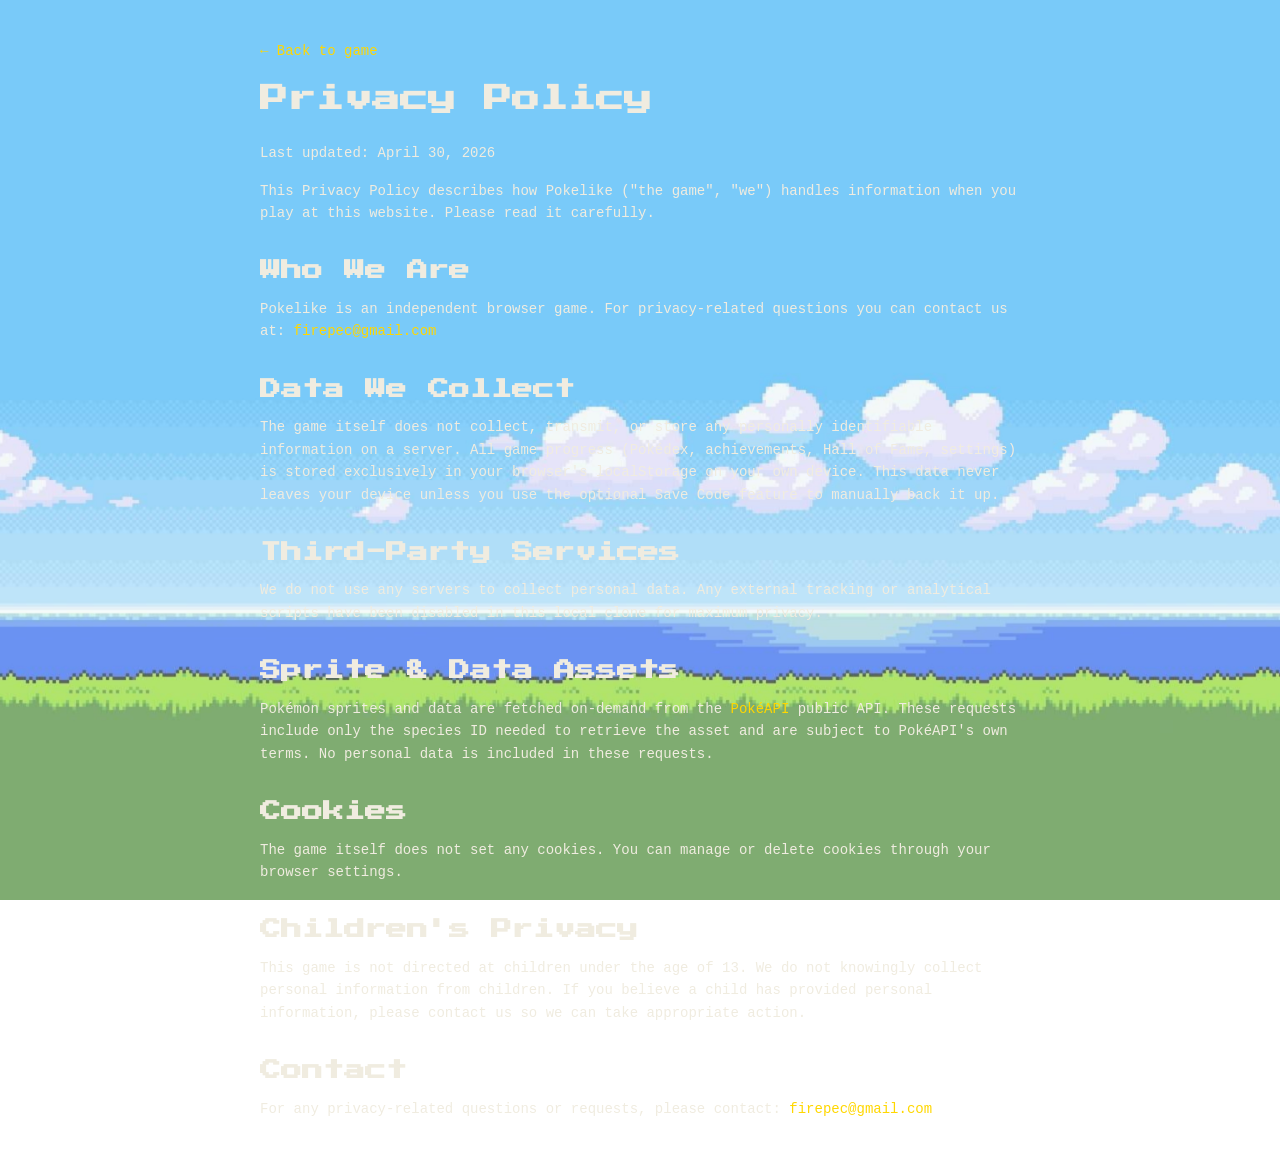
<file: privacy.html>
<!DOCTYPE html>
<html lang="en">
<head>
  <meta charset="UTF-8">
  <meta name="viewport" content="width=device-width, initial-scale=1.0">
  <title>Privacy Policy – Pokelike</title>
  <link rel="preconnect" href="https://fonts.googleapis.com">
  <link rel="preconnect" href="https://fonts.gstatic.com" crossorigin>
  <link href="https://fonts.googleapis.com/css2?family=Press+Start+2P&display=swap" rel="stylesheet">
  <link rel="stylesheet" href="css/style.css">
  <style>
    body { padding: 40px 20px; max-width: 800px; margin: 0 auto; line-height: 1.6; }
    h1 { margin-bottom: 20px; }
    h2 { margin-top: 30px; margin-bottom: 10px; }
    p { margin-bottom: 15px; }
    ul { margin-left: 20px; margin-bottom: 15px; }
    a { color: var(--gold); text-decoration: none; }
    a:hover { text-decoration: underline; }
  </style>
</head>
<body>
  <p><a href="index.html">← Back to game</a></p>
  <h1>Privacy Policy</h1>
  <p>Last updated: April 30, 2026</p>
  <p>This Privacy Policy describes how Pokelike ("the game", "we") handles information when you play at this website. Please read it carefully.</p>
  
  <h2>Who We Are</h2>
  <p>Pokelike is an independent browser game. For privacy-related questions you can contact us at: <a href="mailto:firepec@gmail.com">firepec@gmail.com</a></p>
  
  <h2>Data We Collect</h2>
  <p>The game itself does not collect, transmit, or store any personally identifiable information on a server. All game progress (Pokédex, achievements, Hall of Fame, settings) is stored exclusively in your browser's localStorage on your own device. This data never leaves your device unless you use the optional Save Code feature to manually back it up.</p>
  
  <h2>Third-Party Services</h2>
  <p>We do not use any servers to collect personal data. Any external tracking or analytical scripts have been disabled in this local clone for maximum privacy.</p>
  
  <h2>Sprite & Data Assets</h2>
  <p>Pokémon sprites and data are fetched on-demand from the <a href="https://pokeapi.co" target="_blank">PokéAPI</a> public API. These requests include only the species ID needed to retrieve the asset and are subject to PokéAPI's own terms. No personal data is included in these requests.</p>
  
  <h2>Cookies</h2>
  <p>The game itself does not set any cookies. You can manage or delete cookies through your browser settings.</p>
  
  <h2>Children's Privacy</h2>
  <p>This game is not directed at children under the age of 13. We do not knowingly collect personal information from children. If you believe a child has provided personal information, please contact us so we can take appropriate action.</p>
  
  <h2>Contact</h2>
  <p>For any privacy-related questions or requests, please contact: <a href="mailto:firepec@gmail.com">firepec@gmail.com</a></p>
</body>
</html>
</file>
<file: css/style.css>
/* style.css - Pokemon Roguelike Retro Theme */

@import url('https://fonts.googleapis.com/css2?family=Press+Start+2P&display=swap');

* { box-sizing: border-box; margin: 0; padding: 0; user-select: none; }

:root {
  --bg: #0e0e0e;
  --bg2: #1a1a1a;
  --bg3: #242424;
  --border: #3a3a3a;
  --accent: #c89820;
  --accent2: #d83820;
  --text: #f0ece0;
  --text-dim: #909080;
  --green: #4caf50;
  --orange: #e08820;
  --red: #d03020;
  --gold: #ffd700;
  /* Panel variables (used by patch notes / hall of fame modals) */
  --bg-main: #e8e4d8;
  --bg-card: #e0dcd0;
  --text-main: #181410;
}

body.dark-mode {
  --bg-main: #252118;
  --bg-card: #1e1c14;
  --text-main: #e0dcd0;
  --border: #4a4438;
}

body {
  background: url('../ui/background.jpg') center / cover fixed;
  color: var(--text);
  font-family: monospace, 'Courier New';
  font-size: 14px;
  min-height: 100vh;
  overflow-x: hidden;
}

h1, h2, .pixel-font {
  font-family: 'Press Start 2P', monospace;
  line-height: 1.6;
}

/* ---- Screens ---- */
.screen {
  display: none;
  flex-direction: column;
  min-height: 100vh;
  padding: 16px;
  max-width: 900px;
  margin: 0 auto;
}
.screen.active { display: flex; }

/* ---- Title Screen ---- */
#title-screen {
  align-items: center;
  justify-content: center;
  text-align: center;
  gap: 24px;
}
.game-logo {
  font-family: 'Press Start 2P', monospace;
  font-size: clamp(16px, 4vw, 36px);
  color: var(--gold);
  text-shadow: 0 0 20px var(--gold), 0 0 40px rgba(255,215,0,0.4);
  letter-spacing: 2px;
  line-height: 1.4;
}
.game-subtitle {
  font-family: 'Press Start 2P', monospace;
  font-size: clamp(8px, 2vw, 12px);
  color: var(--accent);
  margin-top: -8px;
}

/* ---- Buttons ---- */
.btn-primary {
  color: white;
  border: none;
  padding: 14px 32px;
  font-family: 'Press Start 2P', monospace;
  font-size: 12px;
  cursor: pointer;
  letter-spacing: 1px;
  transition: all 0.15s;
  text-transform: uppercase;
}
@media (hover: hover) {
  .btn-primary:hover { transform: translateY(-2px); }
}
.btn-primary:active { transform: translateY(0); }
.btn-primary:disabled { opacity: 0.4; cursor: not-allowed; transform: none; }

.btn-secondary {
  color: var(--text-dim);
  border: none;
  padding: 10px 20px;
  font-family: monospace;
  font-size: 13px;
  cursor: pointer;
  transition: all 0.15s;
}
@media (hover: hover) {
  .btn-secondary:hover { color: var(--accent); }
}
.btn-secondary:disabled { opacity: 0.4; cursor: not-allowed; }

/* Generation toggle (title screen) — color-themed Roman numerals */
.gen-toggle-wrap {
  display: flex;
  align-items: center;
  gap: 10px;
  margin-bottom: 14px;
}
.gen-toggle-label {
  font-family: 'Press Start 2P', monospace;
  font-size: 10px;
  color: #aaa;
  letter-spacing: 1px;
}
.gen-toggle {
  display: flex;
  gap: 12px;
}
.gen-btn {
  width: 32px;
  height: 32px;
  display: flex;
  align-items: center;
  justify-content: center;
  font-family: 'Press Start 2P', monospace;
  font-size: 11px;
  background: #1a1a1a;
  color: #555;
  border: 2px solid #3a3a3a;
  cursor: pointer;
  transition: all 0.15s;
  letter-spacing: 0;
  padding: 0;
}
.gen-btn:hover { color: #bbb; border-color: #666; }
.gen-btn[data-gen="1"].gen-btn--active { color: #c46a6a; border-color: #c46a6a; }
.gen-btn[data-gen="2"].gen-btn--active { color: #c9a85a; border-color: #c9a85a; }



/* ---- Starter Screen ---- */
#starter-screen {
  justify-content: center;
  align-items: center;
  gap: 16px;
}
#starter-screen h2 {
  font-size: clamp(10px, 2.5vw, 16px);
  color: var(--gold);
  text-align: center;
}
#starter-layout {
  display: flex;
  flex-direction: row;
  justify-content: center;
  align-items: flex-start;
  gap: 20px;
  flex-wrap: wrap;
}
#starter-choices {
  display: flex;
  justify-content: center;
  flex-wrap: wrap;
}

/* PC Box */
.pc-box {
  background: #111e3a;
  border: 3px solid #7090d0;
  border-radius: 10px;
  box-shadow: 4px 4px 0 #000;
  overflow: hidden;
  width: 100%;
  max-width: 560px;
}
.pc-box-titlebar {
  background: linear-gradient(180deg, #3a5ccc 0%, #1e3a99 100%);
  border-bottom: 2px solid #5577dd;
  padding: 5px 12px;
  display: flex;
  align-items: center;
  justify-content: center;
}
.pc-box-titlebar.with-sort {
  justify-content: space-between;
}
.hof-sort-btns {
  display: flex;
  gap: 3px;
}
.hof-sort-btn {
  font-family: "Press Start 2P", monospace;
  font-size: 5px;
  background: rgba(255,255,255,0.08);
  border: 1px solid rgba(180,210,255,0.35);
  border-radius: 3px;
  color: #aaccff;
  padding: 2px 5px;
  cursor: pointer;
  transition: background 0.1s, border-color 0.1s;
}
.hof-sort-btn:hover {
  background: rgba(255,255,255,0.18);
  border-color: rgba(180,210,255,0.65);
}
.hof-sort-btn.active {
  background: rgba(100,150,255,0.3);
  border-color: #7090d0;
  color: #fff;
}
.hof-sort-btn.hof-filter-shiny.active {
  background: rgba(0,170,255,0.2);
  border-color: #4af;
  color: #4af;
}
.hof-sort-sep {
  width: 1px;
  background: rgba(180,210,255,0.25);
  margin: 2px 1px;
  align-self: stretch;
}
.pc-box-titlebar span {
  font-family: "Press Start 2P", monospace;
  font-size: 8px;
  color: #ccdeff;
  letter-spacing: 2px;
}
.pc-box-body {
  padding: 8px;
}
.starter-card-row {
  display: flex;
  gap: 12px;
  justify-content: center;
  flex-wrap: wrap;
  margin-bottom: 20px;
}
.pc-box-grid {
  display: grid;
  gap: 5px;
}
.pc-slot {
  position: relative;
  display: flex;
  flex-direction: column;
  align-items: center;
  gap: 2px;
  background: rgba(70, 100, 190, 0.18);
  border: 1px solid rgba(100, 140, 230, 0.3);
  border-radius: 4px;
  padding: 6px 4px 5px;
  cursor: pointer;
  transition: background 0.12s, border-color 0.12s, box-shadow 0.12s;
  outline: none;
}
.pc-slot:hover, .pc-slot:focus {
  background: rgba(130, 170, 255, 0.3);
  border-color: rgba(180, 210, 255, 0.75);
  box-shadow: 0 0 8px rgba(120, 170, 255, 0.45);
}
.pc-slot img {
  image-rendering: pixelated;
  width: 56px;
  height: 56px;
}
.pc-slot-name {
  font-family: "Press Start 2P", monospace;
  font-size: 5px;
  color: #aaccff;
  text-align: center;
  line-height: 1.4;
  word-break: break-word;
  max-width: 68px;
}
.pc-slot-lv {
  font-family: "Press Start 2P", monospace;
  font-size: 5px;
  color: rgba(150, 185, 255, 0.55);
}

#starter-region-panel {
  position: fixed;
  top: 50%;
  right: 18px;
  transform: translateY(-50%);
  background: var(--bg2);
  border: 1px solid var(--border);
  border-radius: 6px;
  padding: 10px 10px 8px;
  min-width: 150px;
  max-width: 190px;
  box-shadow: 2px 2px 0 0 #000;
  z-index: 20;
}
@media (max-width: 600px) {
  #starter-region-panel {
    position: fixed;
    top: auto;
    bottom: 8px;
    right: 8px;
    transform: none;
    max-width: 140px;
  }
  .pc-slot img { width: 44px; height: 44px; }
}

/* ---- Pokemon Cards ---- */
.poke-card {
  border: 2px solid var(--border);
  border-radius: 8px;
  padding: 16px;
  width: 180px;
  display: flex;
  flex-direction: column;
  align-items: center;
  gap: 8px;
  transition: all 0.2s;
  position: relative;
}
.poke-card[role="button"], .poke-card[tabindex] {
  cursor: pointer;
}
.poke-card[role="button"]:hover, .poke-card[tabindex]:hover {
  border-color: var(--accent);
  transform: translateY(-4px);
  box-shadow: 0 8px 24px rgba(200,152,32,0.35);
}
.poke-card.selected {
  border-color: var(--gold);
  box-shadow: 0 0 16px rgba(255,215,0,0.4);
}

.poke-sprite-wrap { position: relative; width: 96px; height: 96px; }
.poke-sprite {
  width: 96px;
  height: 96px;
  image-rendering: pixelated;
  filter: drop-shadow(0 2px 8px rgba(200,152,32,0.3));
}
.poke-sprite.shiny { filter: drop-shadow(0 0 12px gold); }
.shiny-badge {
  position: absolute;
  top: -4px;
  right: -4px;
  background: var(--gold);
  color: #000;
  font-size: 9px;
  padding: 2px 4px;
  border-radius: 3px;
  font-weight: bold;
}
.dex-caught-badge {
  position: absolute;
  top: -4px;
  left: -4px;
  width: 20px;
  height: 20px;
  filter: drop-shadow(0 0 2px rgba(0,0,0,0.8));
}

.poke-name {
  font-family: 'Press Start 2P', monospace;
  font-size: 9px;
  color: var(--text);
  text-align: center;
}
.poke-level { font-size: 12px; color: var(--text-dim); }
.poke-types { display: flex; gap: 4px; flex-wrap: wrap; justify-content: center; }
.poke-stats-bars { display: flex; flex-direction: column; gap: 3px; width: 100%; }
.stat-row { display: flex; align-items: center; gap: 5px; position: relative; cursor: default; }
.stat-row[data-tooltip]:hover::after {
  content: attr(data-tooltip);
  position: absolute;
  left: 50%;
  bottom: calc(100% + 4px);
  transform: translateX(-50%);
  background: var(--bg3);
  border: 1px solid var(--border);
  color: var(--text);
  font-family: 'Press Start 2P', monospace;
  font-size: 7px;
  padding: 3px 6px;
  white-space: nowrap;
  box-shadow: 2px 2px 0 0 #000;
  pointer-events: none;
  z-index: 10;
}
.stat-lbl { font-family: 'Press Start 2P', monospace; font-size: 6px; color: var(--text-dim); width: 22px; text-align: left; flex-shrink: 0; }
.stat-val { font-family: 'Press Start 2P', monospace; font-size: 6px; color: var(--text-dim); width: 20px; flex-shrink: 0; }
.stat-bar-bg { flex: 1; height: 5px; background: var(--bg3); position: relative; }
.stat-bar-fill { height: 100%; }
.stat-hp, .stat-atk, .stat-def, .stat-spe, .stat-spa, .stat-spd { background: #888; }
.stat-buff-overlay { position: absolute; top: 0; left: 0; height: 100%; background: #4488ff; pointer-events: none; }

/* ---- Stat Buff Screen ---- */
#stat-buff-screen { align-items: center; justify-content: center; gap: 0; }
#stat-buff-screen h2 { color: var(--gold); font-size: clamp(10px, 2.5vw, 16px); text-align: center; margin-bottom: 4px; }
#stat-buff-choices { display: flex; flex-wrap: wrap; justify-content: center; gap: 16px; margin-top: 8px; }
.stat-buff-poke-wrap .poke-card:hover { border-color: var(--accent); transform: translateY(-4px); }
.stat-buff-row {
  display: flex; align-items: center; gap: 10px;
  background: var(--bg2); border: 1px solid var(--border); border-radius: 5px;
  padding: 8px 12px; cursor: pointer; width: 280px;
  box-shadow: 2px 2px 0 0 #000;
}
.stat-buff-row:hover:not(.maxed) { border-color: #4488ff; }
.stat-buff-row.maxed { opacity: 0.4; cursor: default; }
.stat-buff-lbl { font-family: 'Press Start 2P', monospace; font-size: 7px; color: var(--text-dim); width: 26px; text-align: left; flex-shrink: 0; }
.stat-buff-bar-wrap { flex: 1; }
.stat-buff-bar-wrap .stat-bar-bg { height: 7px; }
.stat-buff-count { font-family: 'Press Start 2P', monospace; font-size: 6px; color: var(--text-dim); white-space: nowrap; }
.poke-move {
  margin-top: 6px;
  display: flex;
  flex-direction: column;
  align-items: center;
  gap: 4px;
  border: 1px solid var(--border);
  border-radius: 4px;
  padding: 8px 6px;
  width: 100%;
  box-sizing: border-box;
}
.move-header {
  display: flex;
  align-items: center;
  gap: 4px;
  flex-wrap: wrap;
  justify-content: center;
}
.move-name {
  font-size: 9px;
  color: var(--text);
  font-family: 'Press Start 2P', monospace;
  -webkit-text-stroke: 1.5px #000;
  paint-order: stroke fill;
}
.move-power-badge {
  font-size: 9px;
  padding: 2px 5px;
  border-radius: 3px;
  background: rgba(255,255,255,0.08);
  color: var(--text-dim);
  font-weight: bold;
}
.move-cat-badge {
  font-size: 9px;
  padding: 2px 6px;
  border-radius: 3px;
  font-weight: bold;
  text-transform: uppercase;
  letter-spacing: 0.5px;
}
.move-cat-physical { background: #c03028; color: #fff; text-shadow: -1px -1px 0 #000, 1px -1px 0 #000, -1px 1px 0 #000, 1px 1px 0 #000; }
.move-cat-special  { background: #7038f8; color: #fff; text-shadow: -1px -1px 0 #000, 1px -1px 0 #000, -1px 1px 0 #000, 1px 1px 0 #000; }
.move-desc {
  font-size: 8px;
  color: var(--text-dim);
  text-align: center;
  line-height: 1.6;
  font-family: monospace;
}

/* Type badges */
.type-badge {
  font-size: 9px;
  padding: 2px 6px;
  border-radius: 3px;
  font-weight: bold;
  text-transform: uppercase;
  letter-spacing: 0.5px;
}
.type-normal   { background:#a8a878; color:#000; }
.type-fire     { background:#f08030; color:#000; }
.type-water    { background:#6890f0; color:#000; }
.type-electric { background:#f8d030; color:#000; }
.type-grass    { background:#78c850; color:#000; }
.type-ice      { background:#98d8d8; color:#000; }
.type-fighting { background:#c03028; color:#fff; }
.type-poison   { background:#a040a0; color:#fff; }
.type-ground   { background:#e0c068; color:#000; }
.type-flying   { background:#a890f0; color:#000; }
.type-psychic  { background:#f85888; color:#fff; }
.type-bug      { background:#a8b820; color:#000; }
.type-rock     { background:#b8a038; color:#000; }
.type-ghost    { background:#705898; color:#fff; }
.type-dragon   { background:#7038f8; color:#fff; }
.type-dark     { background:#705848; color:#fff; }
.type-steel    { background:#b8b8d0; color:#000; }
.type-fairy    { background:#ee99ac; color:#000; }

/* HP Bars */
.hp-bar-bg {
  width: 100%;
  height: 8px;
  background: #111;
  border-radius: 0;
  overflow: hidden;
  image-rendering: pixelated;
  position: relative;
  box-sizing: border-box;
  outline: 2px solid #000;
  box-shadow: 2px 2px 0 0 #000;
}
.hp-bar-bg::after { display: none; }
.hp-bar-bg.sm { height: 5px; }
.hp-bar-fill { height: 100%; border-radius: 0; transition: width 0.3s; display: block; position: relative; }
.hp-bar-shadow { position: absolute; bottom: 0; left: 0; width: 100%; height: 50%; background: rgba(0,0,0,0.23); pointer-events: none; }
.hp-text { font-size: 11px; color: var(--text-dim); }
.poke-hp { width: 100%; display: flex; flex-direction: column; gap: 2px; margin-top: 4px; }

/* ---- Team / Item Bars ---- */
.hud-bars,
.map-panels {
  display: flex;
  gap: 8px;
  align-items: stretch;
  flex-wrap: wrap;
}
.hud-box {
  flex: 1;
  padding: 8px;
}
.map-panel-left  { flex: 2; }
.map-panel-right { flex: 1; }
.hud-label {
  font-size: 10px;
  color: var(--text-dim);
  margin-bottom: 4px;
  font-family: 'Press Start 2P', monospace;
}

/* Desktop-only — hidden on mobile */
.map-actions,
.map-badges-label,
#badge-count-panel { display: none; }
#team-bar { display: grid; grid-template-columns: repeat(3, 1fr); gap: 8px; }
#team-bar .poke-card { width: 100%; }
.screen-team-bar {
  display: flex; gap: 20px; flex-wrap: wrap; justify-content: center;
  margin-top: 16px; padding-top: 12px;
  border-top: 1px solid var(--border);
}
.team-slot {
  display: flex;
  flex-direction: column;
  align-items: center;
  gap: 2px;
  width: 64px;
}
.team-sprite { width: 40px; height: 40px; image-rendering: pixelated; }
.team-slot-name { font-size: 9px; color: var(--text-dim); text-align: center; overflow: hidden; max-width: 64px; white-space: nowrap; text-overflow: ellipsis; }
.team-slot-lv { font-size: 9px; color: var(--accent); }
.team-slot-item {
  font-size: 13px;
  line-height: 1;
  cursor: pointer;
  border-radius: 4px;
  padding: 1px 3px;
  background: rgba(255,215,0,0.12);
  border: 1px solid rgba(255,215,0,0.3);
  transition: background 0.15s;
}
.team-slot-item:hover { background: rgba(255,215,0,0.28); }

#item-bar { display: flex; flex-direction: column; gap: 4px; align-items: stretch; }
.item-badge {
  background: var(--bg3);
  border: 1px solid var(--border);
  padding: 3px 8px;
  border-radius: 4px;
  font-size: 11px;
  cursor: help;
}
#item-tooltip {
  position: fixed;
  pointer-events: none;
  background: #0e0b06;
  border: 2px solid #c8b070;
  box-shadow: 0 0 0 1px #000, 3px 3px 0 0 #000;
  color: var(--text);
  font-family: 'Press Start 2P', monospace;
  font-size: 8px;
  line-height: 1.9;
  padding: 8px 12px;
  white-space: normal;
  max-width: 200px;
  z-index: 200;
  opacity: 0;
  transition: opacity 0.1s;
  transform: translate(-50%, calc(-100% - 12px));
}
#item-tooltip.visible { opacity: 1; }

#trait-tooltip {
  position: fixed;
  pointer-events: none;
  background: #0e0b06;
  border: 2px solid #c8b070;
  box-shadow: 0 0 0 1px #000, 3px 3px 0 0 #000;
  color: var(--text);
  font-family: 'Press Start 2P', monospace;
  font-size: 8px;
  line-height: 1.9;
  padding: 8px 12px;
  white-space: normal;
  max-width: 200px;
  z-index: 200;
  opacity: 0;
  transition: opacity 0.1s;
}
#trait-tooltip.visible { opacity: 1; }

/* Prevent native long-press image popup on mobile */
#map-svg image { -webkit-touch-callout: none; }

/* ---- Map Node Tooltip ---- */
#map-node-tooltip {
  position: fixed;
  pointer-events: none;
  background: #0e0b06;
  border: 2px solid #c8b070;
  box-shadow: 0 0 0 1px #000, 3px 3px 0 0 #000;
  color: var(--text);
  font-family: 'Press Start 2P', monospace;
  font-size: 8px;
  line-height: 1.9;
  padding: 8px 12px;
  white-space: normal;
  max-width: 200px;
  z-index: 200;
  opacity: 0;
  transition: opacity 0.1s;
  transform: translate(-50%, calc(-100% - 12px));
}
#map-node-tooltip.visible { opacity: 1; }

/* ---- Tutorial overlay ---- */
#tutorial-overlay {
  position: fixed;
  inset: 0;
  z-index: 600;
  cursor: pointer;
}
.tutorial-callout {
  position: absolute;
  border: 1px solid var(--accent);
  color: var(--text);
  font-family: 'Press Start 2P', monospace;
  font-size: 8px;
  line-height: 1.7;
  padding: 8px 12px;
  border-radius: 6px;
  max-width: 180px;
  pointer-events: none;
}
.tutorial-callout::after {
  content: '';
  position: absolute;
  border: 6px solid transparent;
}
.tutorial-callout.arrow-right::after {
  right: -12px;
  top: 50%;
  transform: translateY(-50%);
  border-left-color: var(--accent);
}
.tutorial-callout.arrow-up::after {
  top: -12px;
  left: 50%;
  transform: translateX(-50%);
  border-bottom-color: var(--accent);
}
.tutorial-dismiss {
  position: absolute;
  bottom: 24px;
  left: 50%;
  transform: translateX(-50%);
  color: var(--text-dim);
  font-family: 'Press Start 2P', monospace;
  font-size: 7px;
  pointer-events: none;
}

#team-hover-card {
  position: fixed;
  z-index: 500;
  pointer-events: none;
  display: none;
  width: 200px;
}
#team-hover-card .poke-card {
  margin: 0;
  box-shadow: 0 4px 20px rgba(0,0,0,0.6);
}

/* ---- Map Screen ---- */
#map-screen { gap: 12px; }
.map-header {
  display: flex;
  justify-content: space-between;
  align-items: center;
  padding: 8px;
  border-radius: 6px;
  border: 1px solid var(--border);
  font-size: 12px;
}
#map-info { display: none; }
#badge-count { display: grid; grid-template-columns: repeat(8, auto); gap: 3px; }
.badge-icon-img { width: 22px; height: 22px; image-rendering: pixelated; }
.badge-icon-empty { display: inline-block; width: 22px; height: 22px; border-radius: 50%; border: 1px dashed var(--border); opacity: 0.3; }

#map-container {
  flex: 1;
  min-height: 320px;
  aspect-ratio: 1600 / 2668;
  width: auto;
  align-self: center;
  position: relative;
  overflow: hidden;
  background: center / cover no-repeat;
  image-rendering: pixelated;
  border: 3px solid #4a4a7a;
  box-shadow: 0 0 0 2px #000, 4px 4px 0 0 rgba(0,0,0,0.6);
}
#map-container::after {
  content: 'pokelike.xyz';
  position: absolute;
  bottom: 8px;
  right: 10px;
  font-family: 'Press Start 2P', monospace;
  font-size: 7px;
  color: var(--text-dim);
  opacity: 0.4;
  pointer-events: none;
}


/* ---- Battle Screen ---- */
#battle-screen { gap: 12px; }
.overtime-banner { background: #c00; color: #fff; font-family: 'Press Start 2P', monospace; font-size: 8px; text-align: center; padding: 5px; letter-spacing: 1px; }
.battle-header { text-align: center; }
.battle-header h2 { font-size: clamp(10px, 2.5vw, 16px); color: var(--accent2); }
.battle-header p { color: var(--text-dim); font-size: 12px; }

.battle-field {
  display: grid;
  grid-template-columns: 1fr 1fr;
  gap: 16px;
}
.battle-side {
  padding: 12px;
  display: flex;
  flex-direction: column;
  gap: 20px;
}
.battle-side-label {
  font-family: 'Press Start 2P', monospace;
  font-size: 8px;
  color: var(--text-dim);
  text-transform: uppercase;
}

.battle-pokemon {
  display: flex;
  flex-direction: column;
  align-items: center;
  gap: 4px;
  padding: 8px 8px 72px;
  position: relative;
}
.battle-base {
  width: 128px;
  height: auto;
  image-rendering: pixelated;
  position: absolute;
  bottom: 12px;
  left: 50%;
  transform: translateX(-50%);
  z-index: 2;
}
.battle-pokemon { background: url('../ui/battleBackground.png') center bottom / cover no-repeat !important; background-clip: padding-box !important; }
.battle-pokemon.fainted { opacity: 0.3; }
.battle-sprite { width: 88px; height: 88px; image-rendering: pixelated; position: absolute; bottom: 5px; left: 50%; transform: translateX(-50%); z-index: 3; }
#player-side .battle-sprite { transform: translateX(-50%) scaleX(-1); }
.battle-poke-name { font-size: 7px; font-family: 'Press Start 2P', monospace; color: #fff; -webkit-text-stroke: 2px #000; paint-order: stroke fill; margin-bottom: 8px; }
.battle-stages { position: absolute; bottom: 4px; left: 4px; display: flex; flex-direction: column; align-items: flex-start; gap: 2px; z-index: 4; }
.battle-stage-badge { font-family: 'Press Start 2P', monospace; font-size: 5px; padding: 1px 3px; border-radius: 2px; box-shadow: 1px 1px 0 0 #000; }
.stage-up   { background: #1a3a1a; color: #5af055; border: 1px solid #5af055; }
.stage-down { background: #3a1a1a; color: #f05545; border: 1px solid #f05545; }

.battle-controls {
  display: flex;
  gap: 10px;
  justify-content: center;
  align-items: center;
  padding: 4px 8px;
}

/* Battle action buttons — light panel style with pixel shadow */
#btn-auto-battle {
  background: #e8e4d8;
  border: 2px solid #181410;
  box-shadow: 2px 2px 0 0 #181410;
  color: #181410;
  padding: 8px 20px;
  font-size: 10px;
}
#btn-auto-battle:hover  { box-shadow: 3px 3px 0 0 #181410; transform: none; }
#btn-auto-battle:active { box-shadow: 1px 1px 0 0 #181410; transform: translate(1px,1px); }
#btn-auto-battle:disabled { opacity: 0.35; box-shadow: 2px 2px 0 0 #181410; }

#btn-continue-battle {
  background: #e8e4d8;
  border: 2px solid #181410;
  box-shadow: 2px 2px 0 0 #181410;
  color: #181410;
  padding: 10px 28px;
  font-size: 10px;
}
#btn-continue-battle:hover  { box-shadow: 3px 3px 0 0 #181410; transform: none; }
#btn-continue-battle:active { box-shadow: 1px 1px 0 0 #181410; transform: translate(1px,1px); }


/* ---- Catch Screen ---- */
#catch-screen { gap: 16px; justify-content: center; align-items: center; }
#catch-screen h2 { font-size: clamp(10px, 2.5vw, 14px); color: var(--green); text-align: center; }
#catch-choices {
  display: flex;
  gap: 24px;
  justify-content: center;
  flex-wrap: wrap;
}

/* ---- Trait preview under pick options ---- */
.poke-choice-wrap {
  display: flex;
  flex-direction: column;
  width: 180px;
}
@media (max-width: 600px) {
  .poke-choice-wrap { width: 150px; }
}
.poke-trait-preview {
  width: 100%;
  display: flex;
  flex-direction: column;
  gap: 4px;
  padding: 6px 4px 4px;
}
.trait-preview-row {
  background: var(--bg3);
  border: 1px solid var(--border);
  border-radius: 5px;
  padding: 5px 7px;
  display: flex;
  flex-direction: column;
  gap: 3px;
  box-shadow: 2px 2px 0 0 #000;
  min-width: 0;
  overflow: hidden;
}
.trait-preview-row-up {
  border-color: #ffd700;
  box-shadow: 0 0 0 1px #ffd700, 2px 2px 0 0 #000;
}
.trait-preview-row-header {
  display: flex;
  align-items: center;
  gap: 5px;
}
.trait-preview-count {
  font-family: 'Press Start 2P', monospace;
  font-size: 7px;
  color: var(--text-dim);
  white-space: nowrap;
}
.trait-preview-new-tag {
  font-family: 'Press Start 2P', monospace;
  font-size: 6px;
  color: #ffd700;
  letter-spacing: 0.5px;
}
.trait-preview-desc {
  font-size: 9px;
  color: var(--text-dim);
  line-height: 1.5;
  word-break: break-word;
  overflow-wrap: break-word;
  white-space: normal;
}

/* ---- Item Screen ---- */
#item-screen { gap: 16px; justify-content: center; align-items: center; }
#item-screen h2 { font-size: clamp(10px, 2.5vw, 14px); color: var(--accent); text-align: center; }
#item-choices {
  display: flex;
  gap: 16px;
  justify-content: center;
  flex-wrap: wrap;
}
.item-card {
  border: 2px solid var(--border);
  border-radius: 8px;
  padding: 20px;
  width: 220px;
  text-align: center;
  cursor: pointer;
  transition: all 0.2s;
}
.item-card:hover { border-color: var(--accent); transform: translateY(-4px); box-shadow: 0 8px 24px rgba(200,152,32,0.35); }
.item-icon { font-size: 36px; margin-bottom: 8px; }
.item-name { font-family: 'Press Start 2P', monospace; font-size: 10px; color: var(--text); margin-bottom: 8px; }
.item-desc { font-size: 12px; color: var(--text-dim); line-height: 1.6; }

/* ---- Swap Screen ---- */
#swap-screen { gap: 16px; }
#swap-screen h2 { font-size: clamp(10px, 2.5vw, 14px); color: var(--accent2); text-align: center; }
.swap-prompt { text-align: center; color: var(--text-dim); font-size: 12px; margin: 0; }
#swap-choices { display: grid; grid-template-columns: repeat(3, auto); gap: 12px; justify-content: center; }

/* ---- Trade Screen ---- */
#trade-screen { gap: 10px; }
#trade-desc { text-align: center; color: var(--text-dim); font-size: 10px; margin: 0; }
#trade-team-list { list-style: none; padding: 0; margin: 0; width: 100%; display: flex; flex-direction: column; gap: 6px; overflow-y: auto; max-height: 55vh; }
.trade-member-row {
  display: flex; align-items: center; gap: 10px;
  border: 1px solid var(--border);
  border-radius: 8px; padding: 8px 12px; cursor: pointer;
  transition: border-color 0.15s, background 0.15s;
}
.trade-member-row:hover { border-color: var(--accent); background: rgba(255,255,255,0.04); }
.trade-member-sprite { width: 48px; height: 48px; image-rendering: pixelated; flex-shrink: 0; }
.trade-member-info { flex: 1; display: flex; flex-direction: column; gap: 3px; }
.trade-member-name { font-size: 11px; color: var(--text); }
.trade-member-level { font-size: 9px; color: var(--text-dim); }
.trade-member-types { display: flex; gap: 4px; }
.trade-member-arrow { font-size: 16px; color: var(--text-dim); flex-shrink: 0; }
.trade-footer { text-align: center; padding-top: 4px; }

/* ---- Shiny Screen ---- */
#shiny-screen { align-items: center; justify-content: center; gap: 20px; text-align: center; }
.shiny-title {
  font-family: 'Press Start 2P', monospace;
  font-size: clamp(10px, 2.5vw, 14px);
  color: var(--gold);
  text-shadow: 0 0 20px var(--gold);
  animation: shimmer 1s ease-in-out infinite alternate;
}
@keyframes shimmer { from { text-shadow: 0 0 10px gold; } to { text-shadow: 0 0 30px gold, 0 0 60px orange; } }
#shiny-content { display: flex; flex-direction: column; align-items: center; gap: 16px; }

/* ---- Badge Screen ---- */
#badge-screen { align-items: center; justify-content: center; gap: 20px; text-align: center; }
.badge-icon { width: 96px; height: 96px; image-rendering: pixelated; animation: bounce 0.5s ease-in-out infinite alternate; }
@keyframes bounce { from { transform: scale(1); } to { transform: scale(1.1); } }
#badge-msg { font-family: 'Press Start 2P', monospace; font-size: clamp(10px,2.5vw,14px); color: var(--gold); }
#badge-leader { font-size: 16px; color: var(--text); }
#badge-count-display { color: var(--text-dim); font-size: 14px; }

/* ---- Item Equip Modal ---- */
.item-equip-overlay {
  position: fixed;
  inset: 0;
  background: rgba(0,0,0,0.72);
  display: flex;
  align-items: center;
  justify-content: center;
  z-index: 500;
}
.item-equip-box {
  border: 2px solid var(--accent);
  border-radius: 12px;
  padding: 18px;
  max-width: 360px;
  width: 92%;
  display: flex;
  flex-direction: column;
  gap: 12px;
  max-height: 90vh;
  overflow-y: auto;
}
.equip-item-header {
  display: flex;
  gap: 12px;
  align-items: flex-start;
  border-radius: 8px;
  padding: 10px 12px;
}
.equip-item-icon { font-size: 28px; flex-shrink: 0; }
.equip-item-name { font-family: 'Press Start 2P', monospace; font-size: 9px; color: var(--text); margin-bottom: 4px; }
.equip-item-desc { font-size: 11px; color: var(--text-dim); line-height: 1.5; }
.equip-pokemon-list { display: flex; flex-direction: column; gap: 6px; }
.equip-pokemon-row {
  display: flex;
  align-items: center;
  gap: 8px;
  border: 1px solid var(--border);
  border-radius: 8px;
  padding: 7px 8px;
}
.equip-poke-sprite { width: 36px; height: 36px; image-rendering: pixelated; flex-shrink: 0; }
.equip-poke-info { display: flex; flex-direction: column; min-width: 60px; }
.equip-poke-name { font-size: 11px; color: var(--text); }
.equip-poke-lv { font-size: 10px; color: var(--text-dim); }
.equip-held-slot { flex: 1; font-size: 11px; text-align: right; padding-right: 6px; }
.equip-held-item { color: var(--gold); }
.equip-empty-slot { color: var(--text-dim); font-style: italic; }
.equip-btn {
  font-size: 10px;
  padding: 5px 10px;
  cursor: pointer;
  background: var(--accent);
  color: #fff;
  border: none;
  border-radius: 5px;
  white-space: nowrap;
  flex-shrink: 0;
}
.equip-btn:hover { filter: brightness(1.2); }
.equip-btn-swap { background: #b8860b; }
.equip-btn-unequip { background: #7a2020; }
.equip-btn-unequip:hover { background: #a02828; filter: none; }
.equip-btn-group { display: flex; gap: 4px; align-items: center; flex-shrink: 0; }
.equip-self-tag { font-size: 9px; color: var(--text-dim); font-style: italic; flex-shrink: 0; }

/* ---- Transition Screen ---- */
#transition-screen {
  align-items: center;
  justify-content: center;
  gap: 16px;
  text-align: center;
  background: radial-gradient(circle, var(--bg3) 0%, var(--bg) 70%);
}
#transition-msg { font-family: 'Press Start 2P', monospace; font-size: clamp(10px,2.5vw,16px); color: var(--green); }
#transition-sub { color: var(--text-dim); font-size: 14px; }

/* ---- Elite Prep Screen ---- */
#elite-prep-screen {
  align-items: center;
  justify-content: flex-start;
  gap: 12px;
  padding: 16px;
  background: radial-gradient(circle, var(--bg3) 0%, var(--bg) 70%);
  overflow-y: auto;
}
#elite-prep-title { font-family: 'Press Start 2P', monospace; font-size: clamp(10px,2.2vw,14px); color: var(--green); text-align: center; }
#elite-prep-sub   { color: var(--text-dim); font-size: 12px; text-align: center; margin-bottom: 4px; }
.elite-prep-section { width: 100%; max-width: 720px; display: flex; flex-direction: column; gap: 4px; }
.elite-prep-section-label { font-family: 'Press Start 2P', monospace; font-size: 8px; color: var(--text-dim); text-transform: uppercase; letter-spacing: 1px; }
#elite-prep-enemy-team {
  display: flex; flex-wrap: wrap; gap: 6px; justify-content: center;
  background: rgba(0,0,0,0.35); border: 2px solid #000; padding: 8px;
}
.elite-prep-enemy-slot {
  display: flex; flex-direction: column; align-items: center;
  background: rgba(255,255,255,0.04); padding: 4px 6px; min-width: 64px;
}
.elite-prep-enemy-slot img { width: 48px; height: 48px; image-rendering: pixelated; }
.elite-prep-enemy-slot .name { font-size: 9px; color: var(--text); margin-top: 2px; }
.elite-prep-enemy-slot .lv   { font-size: 8px; color: var(--text-dim); }
.elite-prep-enemy-slot .types { display: flex; gap: 2px; flex-wrap: wrap; justify-content: center; margin-top: 2px; }
#elite-prep-player-team { display: flex; gap: 6px; flex-wrap: wrap; justify-content: center; }
#elite-prep-items { display: flex; flex-wrap: wrap; gap: 4px; justify-content: center; min-height: 22px; }
#btn-elite-prep-continue { margin-top: 8px; }

/* ---- Game Over Screen ---- */
#gameover-screen {
  align-items: center;
  justify-content: center;
  gap: 20px;
  text-align: center;
  background: radial-gradient(circle, #2a0000 0%, var(--bg) 70%);
}
.gameover-title {
  font-family: 'Press Start 2P', monospace;
  font-size: clamp(16px,4vw,32px);
  color: var(--red);
  text-shadow: 0 0 20px var(--red);
}
#gameover-badges { color: var(--text-dim); font-size: 14px; }
#gameover-team { color: var(--text-dim); font-size: 12px; max-width: 500px; }

/* ---- Win Screen ---- */
#win-screen {
  align-items: center;
  gap: 20px;
  text-align: center;
  padding-bottom: 40px;
}
.win-title {
  font-family: 'Press Start 2P', monospace;
  font-size: clamp(12px,3vw,24px);
  color: var(--gold);
  text-shadow: 0 0 30px var(--gold);
  animation: shimmer 1.5s ease-in-out infinite alternate;
}
#win-team { display: flex; gap: 12px; flex-wrap: wrap; justify-content: center; }

/* ---- Loading ---- */
.loading {
  color: var(--text-dim);
  font-size: 12px;
  padding: 20px;
  text-align: center;
  animation: pulse 1s ease-in-out infinite alternate;
}
@keyframes pulse { from { opacity: 0.5; } to { opacity: 1; } }

/* Cloud-save "contacting server" state. Bright cyan distinguishes it from
   amber (offline) and the default (online), pulse + spinning ⟳ supply
   continuous motion so the indicator never looks frozen even if the load
   takes the full timeout to respond. */
#btn-cloud-sync.cloud-loading,
#cloud-sync-info.cloud-loading {
  color: #5fb8ff !important;
  animation: cloud-loading-pulse 1.2s ease-in-out infinite;
}
@keyframes cloud-loading-pulse {
  0%, 100% { opacity: 0.55; }
  50%      { opacity: 1; }
}
#btn-cloud-sync.cloud-loading::before,
#cloud-sync-info.cloud-loading::before {
  content: '⟳';
  display: inline-block;
  margin-right: 4px;
  animation: cloud-spin 0.9s linear infinite;
}
@keyframes cloud-spin {
  to { transform: rotate(360deg); }
}

/* ---- Responsive ---- */
@media (max-width: 600px) {
  .battle-field { grid-template-columns: 1fr 1fr; }
  .poke-card { width: 150px; }
}


/* Scrollbar */
::-webkit-scrollbar { width: 6px; }
::-webkit-scrollbar-track { background: var(--bg); }
::-webkit-scrollbar-thumb { background: var(--border); }
::-webkit-scrollbar-thumb:hover { background: var(--accent); }

/* ---- Desktop sidebar layout (900px+) ---- */
@media (min-width: 900px) {
  #map-screen {
    flex-direction: row;
    align-items: center;
    justify-content: center;
    max-width: 100%;
    height: 100vh;
    min-height: unset;
    overflow: hidden;
    gap: clamp(8px, 1vw, 20px);
    padding: clamp(10px, 1.2vw, 20px);
    position: relative;
  }

  .map-header  { display: none; }
  .map-panels  { display: contents; }

  .map-panel-left {
    order: 1;
    flex: 0 0 auto;
    width: fit-content;
    align-self: start;
    max-height: calc(100dvh - 32px);
    overflow-y: auto;
    padding-bottom: 16px;
    scroll-padding-bottom: 16px;
  }

  #map-container {
    order: 2;
    flex: 0 0 auto;
    min-height: 0;
    height: calc(100vh - 32px);
    width: auto;
    align-self: center;
  }

  .map-panel-right {
    order: 3;
    flex: 0 0 auto;
    width: fit-content;
    align-self: start;
    max-height: calc(100dvh - 32px);
    overflow-y: auto;
    padding-bottom: 16px;
    scroll-padding-bottom: 16px;
  }

  #endless-trait-panel {
    order: 0;
    flex: 0 0 auto;
    width: fit-content;
    align-self: start;
    max-height: calc(100vh - 32px);
    overflow-y: auto;
  }

  #endless-region-panel {
    order: 4;
    flex: 0 0 auto;
    width: fit-content;
    align-self: start;
    max-height: calc(100vh - 32px);
    overflow-y: auto;
  }

  #team-bar { display: flex; flex-direction: column; gap: 8px; }
  #team-bar .poke-card { width: auto; }

  .map-actions {
    display: flex;
    gap: 6px;
    position: absolute;
    top: 16px;
    right: 16px;
    z-index: 10;
  }

  .map-badges-label { display: block; margin-top: 14px; }

  #badge-count-panel {
    display: grid;
    grid-template-columns: repeat(4, auto);
    gap: 4px;
    margin-top: 6px;
  }
}

@media (min-width: 1200px) {
  .map-panel-left, .map-panel-right,
  #endless-trait-panel, #endless-region-panel { zoom: 1.25; }
}

@media (min-width: 1600px) {
  .map-panel-left, .map-panel-right,
  #endless-trait-panel, #endless-region-panel { zoom: 1.5; }
}

@media (min-width: 2100px) {
  .map-panel-left, .map-panel-right,
  #endless-trait-panel, #endless-region-panel { zoom: 1.8; }
}

/* ---- Battle Animations ---- */

/* Attacker highlight pulse */
.battle-pokemon.attacking {
  animation: attacker-pulse 0.3s ease-in-out;
}
@keyframes attacker-pulse {
  0%   { transform: scale(1); }
  50%  { transform: scale(1.08); filter: brightness(1.2); }
  100% { transform: scale(1); }
}

/* ---- Per-type hit animations ---- */

/* Crit — gold burst flash */
.battle-pokemon.crit-flash { animation: crit-flash 0.5s ease-out; }
@keyframes crit-flash {
  0%   { filter: brightness(1); }
  20%  { filter: brightness(1.9) sepia(1) saturate(5) hue-rotate(10deg); transform: scale(1.12); }
  60%  { filter: brightness(1.3) sepia(1) saturate(3); transform: scale(0.95); }
  100% { filter: brightness(1); transform: scale(1); }
}
.crit-popup {
  position: absolute;
  top: 0;
  left: 50%;
  transform: translateX(-50%);
  color: var(--gold);
  font-family: 'Press Start 2P', monospace;
  font-size: 10px;
  font-weight: bold;
  white-space: nowrap;
  pointer-events: none;
  animation: crit-popup 0.8s ease-out forwards;
  z-index: 10;
}
@keyframes crit-popup {
  0%   { opacity: 1; transform: translateX(-50%) translateY(0);    }
  100% { opacity: 0; transform: translateX(-50%) translateY(-32px); }
}

/* Normal — simple white flash */
.battle-pokemon.hit-normal { animation: hit-normal 0.35s ease-out; }
@keyframes hit-normal {
  0%   { filter: brightness(1); }
  25%  { filter: brightness(1.4) saturate(0); }
  100% { filter: brightness(1); }
}

/* ======================== FIRE ======================== */
.battle-pokemon.hit-fire { animation: hit-fire 0.75s ease-out; }
@keyframes hit-fire {
  0%   { filter: brightness(1) saturate(1); transform: scale(1); }
  7%   { filter: brightness(1.9) saturate(2) hue-rotate(-15deg) drop-shadow(0 0 22px #ff4400); transform: scale(1.1); }
  26%  { filter: brightness(1.5) saturate(6) hue-rotate(-18deg) drop-shadow(0 -10px 18px #ff8800); transform: scale(1.07) translateX(2px); }
  55%  { filter: brightness(1.25) saturate(3) hue-rotate(-10deg) drop-shadow(0 -6px 10px #ffcc00); transform: scale(1.02); }
  100% { filter: brightness(1) saturate(1); transform: scale(1); }
}
/* ======================== WATER ======================== */
.battle-pokemon.hit-water { animation: hit-water 0.5s ease-out; }
@keyframes hit-water {
  0%   { filter: brightness(1); transform: scale(1); }
  20%  { filter: brightness(1.3) drop-shadow(0 0 14px #4488ff); transform: scaleX(0.88) scaleY(1.08); }
  50%  { filter: brightness(1.2) drop-shadow(0 0 8px #6699ff); transform: scaleX(1.04) scaleY(0.97); }
  100% { filter: brightness(1); transform: scale(1); }
}
/* ======================== ELECTRIC ======================== */
.battle-pokemon.hit-electric { animation: hit-electric 0.45s ease-out; }
@keyframes hit-electric {
  0%   { filter: brightness(1); transform: translateX(0); }
  8%   { filter: brightness(1.9) drop-shadow(0 0 18px #ffff00); transform: translateX(5px); }
  16%  { filter: brightness(1); transform: translateX(-5px); }
  24%  { filter: brightness(1.7) drop-shadow(0 0 14px #ffee00); transform: translateX(4px); }
  32%  { filter: brightness(1); transform: translateX(-3px); }
  50%  { filter: brightness(1.3) drop-shadow(0 0 8px #ffcc00); transform: translateX(0); }
  100% { filter: brightness(1); transform: translateX(0); }
}
/* ======================== GRASS ======================== */
.battle-pokemon.hit-grass { animation: hit-grass 0.55s ease-out; }
@keyframes hit-grass {
  0%   { filter: brightness(1); transform: rotate(0deg); }
  20%  { filter: brightness(1.4) drop-shadow(0 0 12px #44cc44); transform: rotate(-4deg) scale(1.04); }
  50%  { filter: brightness(1.2) drop-shadow(0 0 8px #66dd44); transform: rotate(3deg) scale(1.01); }
  100% { filter: brightness(1); transform: rotate(0deg) scale(1); }
}
/* ======================== ICE ======================== */
.battle-pokemon.hit-ice { animation: hit-ice 0.5s ease-out; }
@keyframes hit-ice {
  0%   { filter: brightness(1); transform: scale(1); }
  15%  { filter: brightness(1.5) drop-shadow(0 0 14px #aaeeff) saturate(0.3); transform: scale(1.06); }
  50%  { filter: brightness(1.3) drop-shadow(0 0 10px #88ddff) saturate(0.6); transform: scale(1.02); }
  100% { filter: brightness(1) saturate(1); transform: scale(1); }
}
/* ======================== FIGHTING ======================== */
.battle-pokemon.hit-fighting { animation: hit-fighting 0.4s ease-out; }
@keyframes hit-fighting {
  0%   { filter: brightness(1); transform: translate(0, 0); }
  12%  { filter: brightness(1.6) drop-shadow(0 0 12px #cc2222); transform: translate(-6px, 4px); }
  28%  { filter: brightness(1.4) drop-shadow(0 0 8px #dd3333); transform: translate(5px, -3px); }
  50%  { filter: brightness(1.2); transform: translate(-2px, 1px); }
  100% { filter: brightness(1); transform: translate(0, 0); }
}
/* ======================== POISON ======================== */
.battle-pokemon.hit-poison { animation: hit-poison 0.6s ease-out; }
@keyframes hit-poison {
  0%   { filter: brightness(1); transform: scale(1); }
  20%  { filter: brightness(1.35) drop-shadow(0 0 14px #aa44cc); transform: scale(0.94); }
  50%  { filter: brightness(1.2) drop-shadow(0 0 10px #993dbb); transform: scale(1.03); }
  100% { filter: brightness(1); transform: scale(1); }
}
/* ======================== GROUND ======================== */
.battle-pokemon.hit-ground { animation: hit-ground 0.5s ease-out; }
@keyframes hit-ground {
  0%   { filter: brightness(1); transform: translate(0, 0); }
  10%  { transform: translate(0, -4px); }
  22%  { filter: brightness(1.4) drop-shadow(0 6px 12px #cc8833); transform: translate(0, 8px); }
  45%  { filter: brightness(1.2) drop-shadow(0 3px 8px #dd9944); transform: translate(0, -2px); }
  100% { filter: brightness(1); transform: translate(0, 0); }
}

/* ======================== FLYING ======================== */
.battle-pokemon.hit-flying { animation: hit-flying 0.5s ease-out; }
@keyframes hit-flying {
  0%   { filter: brightness(1); transform: translateY(0); }
  25%  { filter: brightness(1.4) drop-shadow(0 -8px 14px #aabbff); transform: translateY(-8px); }
  55%  { filter: brightness(1.2) drop-shadow(0 -4px 8px #99aaee); transform: translateY(-3px); }
  100% { filter: brightness(1); transform: translateY(0); }
}

/* ======================== PSYCHIC ======================== */
.battle-pokemon.hit-psychic { animation: hit-psychic 0.6s ease-out; }
@keyframes hit-psychic {
  0%   { filter: brightness(1); transform: scale(1) rotate(0deg); }
  20%  { filter: brightness(1.5) drop-shadow(0 0 16px #ff44aa); transform: scale(1.05) rotate(8deg); }
  50%  { filter: brightness(1.3) drop-shadow(0 0 10px #ee3399); transform: scale(0.97) rotate(-4deg); }
  100% { filter: brightness(1); transform: scale(1) rotate(0deg); }
}
/* ======================== BUG ======================== */
.battle-pokemon.hit-bug { animation: hit-bug 0.4s ease-out; }
@keyframes hit-bug {
  0%   { filter: brightness(1); }
  20%  { filter: brightness(1.5) drop-shadow(0 0 12px #88bb00); transform: scale(1.04); }
  55%  { filter: brightness(1.2) drop-shadow(0 0 6px #99cc11); transform: scale(1.01); }
  100% { filter: brightness(1); transform: scale(1); }
}

/* ======================== ROCK ======================== */
.battle-pokemon.hit-rock { animation: hit-rock 0.5s ease-out; }
@keyframes hit-rock {
  0%   { filter: brightness(1); transform: translate(0, 0); }
  20%  { filter: brightness(1.4) saturate(0.6); transform: translate(-4px, -2px); }
  40%  { filter: brightness(1.2) saturate(0.7); transform: translate(3px, 2px); }
  65%  { filter: brightness(1.1); transform: translate(-1px, 0); }
  100% { filter: brightness(1) saturate(1); transform: translate(0, 0); }
}
/* ======================== GHOST ======================== */
.battle-pokemon.hit-ghost { animation: hit-ghost 0.6s ease-out; }
@keyframes hit-ghost {
  0%   { filter: brightness(1) opacity(1); }
  20%  { filter: brightness(0.4) drop-shadow(0 0 18px #7755aa) opacity(0.55); transform: scale(1.06); }
  40%  { filter: brightness(1.25) drop-shadow(0 0 12px #9966bb) opacity(0.9); transform: scale(0.96); }
  60%  { filter: brightness(0.7) drop-shadow(0 0 8px #8855aa) opacity(0.75); transform: scale(1.02); }
  100% { filter: brightness(1) opacity(1); transform: scale(1); }
}

/* ======================== DRAGON ======================== */
.battle-pokemon.hit-dragon { animation: hit-dragon 0.55s ease-out; }
@keyframes hit-dragon {
  0%   { filter: brightness(1) hue-rotate(0deg); transform: scale(1); }
  20%  { filter: brightness(1.5) drop-shadow(0 0 16px #7722ee) hue-rotate(30deg); transform: scale(1.07); }
  50%  { filter: brightness(1.3) drop-shadow(0 0 10px #9944ff) hue-rotate(-12deg); transform: scale(1.02); }
  100% { filter: brightness(1) hue-rotate(0deg); transform: scale(1); }
}

/* ======================== DARK ======================== */
.battle-pokemon.hit-dark { animation: hit-dark 0.45s ease-out; }
@keyframes hit-dark {
  0%   { filter: brightness(1); }
  20%  { filter: brightness(0.2) drop-shadow(0 0 16px #330022) invert(0.4); transform: scale(1.04); }
  45%  { filter: brightness(0.5) drop-shadow(0 0 10px #553344); transform: scale(0.97); }
  100% { filter: brightness(1); transform: scale(1); }
}

/* ======================== STEEL ======================== */
.battle-pokemon.hit-steel { animation: hit-steel 0.4s ease-out; }
@keyframes hit-steel {
  0%   { filter: brightness(1); }
  20%  { filter: brightness(1.5) saturate(0) drop-shadow(0 0 14px #ccddee); transform: scale(1.05); }
  55%  { filter: brightness(1.2) saturate(0.3) drop-shadow(0 0 7px #aabbcc); transform: scale(1.01); }
  100% { filter: brightness(1) saturate(1); transform: scale(1); }
}

/* ======================== FAIRY ======================== */
.battle-pokemon.hit-fairy { animation: hit-fairy 0.55s ease-out; }
@keyframes hit-fairy {
  0%   { filter: brightness(1); transform: scale(1); }
  20%  { filter: brightness(1.5) drop-shadow(0 0 14px #ff88cc); transform: scale(1.06) rotate(3deg); }
  45%  { filter: brightness(1.3) drop-shadow(0 0 10px #ff66bb); transform: scale(0.97) rotate(-2deg); }
  100% { filter: brightness(1); transform: scale(1) rotate(0deg); }
}

/* ---- Trainer Select Screen ---- */
#trainer-screen {
  align-items: center;
  justify-content: center;
  gap: 32px;
}
#trainer-screen h2 {
  font-size: clamp(10px, 2.5vw, 16px);
  color: var(--gold);
  text-align: center;
}
#trainer-choices {
  display: flex;
  gap: 40px;
  justify-content: center;
}
.trainer-card {
  border: 2px solid var(--border);
  border-radius: 8px;
  padding: 28px 36px;
  display: flex;
  flex-direction: column;
  align-items: center;
  gap: 14px;
  cursor: pointer;
  transition: all 0.2s;
}
.trainer-card:hover, .trainer-card:focus {
  border-color: var(--accent);
  transform: translateY(-4px);
  box-shadow: 0 8px 24px rgba(200,152,32,0.35);
  outline: none;
}
.trainer-icon-wrap img {
  display: block;
  width: 80px;
  height: 80px;
  image-rendering: pixelated;
}
.trainer-label {
  font-family: 'Press Start 2P', monospace;
  font-size: 11px;
}

/* ---- Battle Trainer Icons ---- */
.battle-trainer {
  display: flex;
  justify-content: center;
  margin-bottom: 6px;
}
.trainer-sprite-img { image-rendering: pixelated; }
.battle-trainer img {
  width: 56px;
  height: 56px;
  image-rendering: pixelated;
  opacity: 0.9;
}

/* Active pokemon highlight (1v1 current fighter) */
.battle-pokemon.active-pokemon .battle-base {
  filter: drop-shadow(0 0 6px rgba(200,152,32,0.7));
}

/* ---- Map Notification Banner ---- */
.map-notification {
  position: fixed;
  top: 60px;
  left: 50%;
  transform: translateX(-50%);
  color: #fff;
  font-family: 'Press Start 2P', monospace;
  font-size: 10px;
  padding: 12px 24px;
  border-radius: 6px;
  border: 2px solid #00aaaa;
  box-shadow: 0 4px 20px rgba(0,170,170,0.4);
  z-index: 100;
  transition: opacity 0.5s;
  pointer-events: none;
}

/* ---- Level-Up Animation ---- */
.battle-pokemon {
  position: relative;
}

.battle-pokemon.level-up .battle-sprite {
  animation: level-up-bounce var(--levelup-dur, 0.7s) cubic-bezier(0.34, 1.56, 0.64, 1);
  transform-origin: 50% 100%;
}
/* Player-side sprites are mirrored (scaleX(-1)). Use a dedicated keyframe
   so the bounce preserves the mirror instead of flipping the sprite mid-animation. */
#player-side .battle-pokemon.level-up .battle-sprite {
  animation-name: level-up-bounce-mirrored;
}
.battle-pokemon.level-up::after {
  content: '';
  position: absolute;
  inset: -8px;
  pointer-events: none;
  border-radius: 50%;
  background: radial-gradient(circle, rgba(255, 224, 102, 0.28) 0%, rgba(255, 215, 0, 0.0) 65%);
  animation: level-up-burst var(--levelup-dur, 0.7s) ease-out forwards;
  z-index: 5;
}
.battle-pokemon.level-up {
  animation: level-up-flash var(--levelup-dur, 0.7s) ease-out;
}

@keyframes level-up-flash {
  0%   { filter: brightness(1)    drop-shadow(0 0 0 transparent); }
  25%  { filter: brightness(1.18) drop-shadow(0 0 6px #ffe066); }
  60%  { filter: brightness(1.08) drop-shadow(0 0 4px #ffd700); }
  100% { filter: brightness(1)    drop-shadow(0 0 0 transparent); }
}

@keyframes level-up-bounce {
  0%   { transform: translateX(-50%) translateY(0)     scale(1); }
  35%  { transform: translateX(-50%) translateY(-10px) scale(1.05); }
  65%  { transform: translateX(-50%) translateY(0)     scale(1.0); }
  85%  { transform: translateX(-50%) translateY(-3px)  scale(1.02); }
  100% { transform: translateX(-50%) translateY(0)     scale(1); }
}

/* Mirrored variant — player-side sprites carry scaleX(-1) on the base rule */
@keyframes level-up-bounce-mirrored {
  0%   { transform: translateX(-50%) translateY(0)     scale(1)    scaleX(-1); }
  35%  { transform: translateX(-50%) translateY(-10px) scale(1.05) scaleX(-1); }
  65%  { transform: translateX(-50%) translateY(0)     scale(1.0)  scaleX(-1); }
  85%  { transform: translateX(-50%) translateY(-3px)  scale(1.02) scaleX(-1); }
  100% { transform: translateX(-50%) translateY(0)     scale(1)    scaleX(-1); }
}

@keyframes level-up-burst {
  0%   { transform: scale(0.6); opacity: 0; }
  30%  { transform: scale(1.0); opacity: 1; }
  100% { transform: scale(1.6); opacity: 0; }
}

.level-up-text {
  position: absolute;
  top: 4px;
  left: 50%;
  transform: translateX(-50%);
  color: #ffd700;
  font-family: 'Press Start 2P', monospace;
  font-size: 10px;
  font-weight: bold;
  white-space: nowrap;
  pointer-events: none;
  animation: level-up-float var(--levelup-text-dur, 0.9s) ease-out forwards;
  text-shadow: 0 0 8px #ffd700, 0 0 4px #fff, 1px 1px 0 #000;
  z-index: 10;
}

@keyframes level-up-float {
  0%   { opacity: 1; transform: translateX(-50%) translateY(0); }
  100% { opacity: 0; transform: translateX(-50%) translateY(-28px); }
}

/* ---- Team bar reordering ---- */
.team-slot-dragging {
  opacity: 0.4;
}
.team-slot-dragover {
  outline: 2px solid #ffd700;
  box-shadow: 0 0 8px rgba(255, 215, 0, 0.5);
  background: rgba(255, 215, 0, 0.08);
}

/* ---- Achievement Toast ---- */
.achievement-toast {
  position: fixed;
  bottom: 24px;
  right: -360px;
  display: flex;
  align-items: center;
  gap: 12px;
  border: 2px solid #ffd700;
  border-radius: 8px;
  padding: 12px 16px;
  box-shadow: 0 4px 20px rgba(255, 215, 0, 0.3);
  z-index: 500;
  transition: right 0.4s cubic-bezier(0.22, 1, 0.36, 1);
  max-width: 320px;
}
.achievement-toast.visible { right: 20px; }
.item-found-toast {
  position: fixed;
  bottom: 24px;
  left: -360px;
  display: flex;
  align-items: center;
  gap: 12px;
  border: 2px solid #ff69b4;
  border-radius: 8px;
  padding: 12px 16px;
  box-shadow: 0 4px 20px rgba(255, 105, 180, 0.3);
  z-index: 500;
  transition: left 0.4s cubic-bezier(0.22, 1, 0.36, 1);
  max-width: 320px;
}
.item-found-toast.visible { left: 20px; }
.item-toast-icon { font-size: 28px; }
.item-toast-label {
  font-family: 'Press Start 2P', monospace;
  font-size: 8px;
  color: #ff69b4;
  margin-bottom: 4px;
}
.item-toast-name {
  font-family: 'Press Start 2P', monospace;
  font-size: 10px;
  color: #fff;
}
.ach-toast-icon { font-size: 28px; }
.ach-toast-label {
  font-family: 'Press Start 2P', monospace;
  font-size: 8px;
  color: #ffd700;
  margin-bottom: 4px;
}
.ach-toast-name {
  font-family: 'Press Start 2P', monospace;
  font-size: 10px;
  color: #fff;
}

/* ---- Achievements Modal ---- */
#achievements-modal {
  position: fixed;
  inset: 0;
  background: rgba(0,0,0,0.82);
  z-index: 300;
  display: flex;
  align-items: center;
  justify-content: center;
  padding: 16px;
}
.ach-modal-box {
  background: #160e06;
  width: 100%;
  max-width: 520px;
  max-height: 80vh;
  display: flex;
  flex-direction: column;
  overflow: hidden;
  /* Retro gold pixel-window frame */
  border: 3px solid #c8a800;
  box-shadow: 0 0 0 2px #000, 4px 4px 0 0 rgba(0,0,0,0.7);
}
.ach-modal-header {
  display: flex;
  justify-content: space-between;
  align-items: center;
  padding: 9px 12px;
  background: #c8a800;
  border-bottom: 3px solid #7a6400;
  font-family: 'Press Start 2P', monospace;
  font-size: 10px;
  color: #1a1000;
  gap: 8px;
}
.ach-modal-body {
  overflow-y: auto;
  background: #0e0b06;
}
.ach-category-header {
  display: flex;
  align-items: center;
  justify-content: space-between;
  padding: 8px 12px 6px;
  font-family: 'Press Start 2P', monospace;
  font-size: 8px;
  color: #c8a800;
  border-bottom: 1px solid #3a2c00;
  background: #120d04;
  position: sticky;
  top: 0;
  z-index: 1;
}
.ach-category-count {
  font-size: 7px;
  color: #888;
}
.ach-modal-grid {
  display: grid;
  grid-template-columns: repeat(auto-fill, minmax(140px, 1fr));
  gap: 8px;
  padding: 12px;
  background: #0e0b06;
}
.ach-card {
  background: #1c1408;
  border: 2px solid #4a3418;
  padding: 10px 8px;
  text-align: center;
  display: flex;
  flex-direction: column;
  align-items: center;
  gap: 5px;
}
.ach-card.unlocked {
  border-color: #c8a800;
  background: #261800;
  box-shadow: inset 0 0 0 1px #7a6400;
}
.ach-card.locked { opacity: 0.4; }
.ach-icon {
  font-size: 22px;
  height: 48px;
  display: flex;
  align-items: center;
  justify-content: center;
}
/* PokeAPI sprite used as an achievement icon */
.ach-sprite {
  width: 48px;
  height: 48px;
  object-fit: contain;
  image-rendering: pixelated;
  vertical-align: middle;
}
.ach-card.locked .ach-sprite { filter: grayscale(1) brightness(0.7); }
.ach-toast-icon .ach-sprite { width: 34px; height: 34px; }
.ach-name {
  font-family: 'Press Start 2P', monospace;
  font-size: 7px;
  color: #eee;
  line-height: 1.5;
}
.ach-desc {
  font-size: 10px;
  color: #888;
  line-height: 1.4;
}
.ach-card.unlocked .ach-desc { color: #aaa; }

/* Small icon button for map header */
.btn-icon-sm {
  background: none;
  border: none;
  padding: 2px;
  cursor: pointer;
  display: inline-flex;
  align-items: center;
  justify-content: center;
  opacity: 0.75;
  transition: opacity 0.1s, transform 0.1s;
}
.btn-icon-sm img {
  width: auto;
  height: 24px;
  image-rendering: pixelated;
  display: block;
}
.btn-icon-sm.btn-icon-glyph {
  width: 28px;
  height: 28px;
  color: var(--text);
  font-size: 18px;
  font-family: 'Press Start 2P', monospace;
  line-height: 1;
}
@media (hover: hover) {
  .btn-icon-sm:hover {
    opacity: 1;
    transform: scale(1.2);
  }
}

/* ---- Pokedex Modal ---- */
#pokedex-modal {
  position: fixed;
  inset: 0;
  background: rgba(0,0,0,0.82);
  z-index: 300;
  display: flex;
  align-items: center;
  justify-content: center;
  padding: 16px;
}
.dex-modal-box {
  background: #160606;
  width: 100%;
  max-width: 580px;
  max-height: 82vh;
  display: flex;
  flex-direction: column;
  overflow: hidden;
  /* Retro red Pokédex frame */
  border: 3px solid #cc2222;
  box-shadow: 0 0 0 2px #000, 4px 4px 0 0 rgba(0,0,0,0.7);
}
.dex-modal-header {
  display: flex;
  justify-content: space-between;
  align-items: center;
  padding: 9px 12px;
  background: #cc2222;
  border-bottom: 3px solid #7a0000;
  font-family: 'Press Start 2P', monospace;
  font-size: 10px;
  color: #fff;
  gap: 8px;
}
.dex-counts { color: rgba(255,255,255,0.75); font-size: 9px; }
.dex-filter-bar {
  display: flex;
  gap: 6px;
  padding: 8px 12px;
  background: #120404;
  border-bottom: 2px solid #7a0000;
}
.dex-filter-btn {
  background: #200606;
  border: 2px solid #550000;
  color: #cc8888;
  font-family: 'Press Start 2P', monospace;
  font-size: 8px;
  padding: 4px 8px;
  cursor: pointer;
  transition: border-color 0.1s, color 0.1s;
}
.dex-filter-btn:hover { border-color: #cc2222; color: #fff; }
.dex-filter-btn.active { border-color: #e04040; color: #ff8888; background: #300010; }
/* Progress bar tray area */
.dex-modal-box > div:not(.dex-modal-header):not(.dex-grid) {
  background: #0d0004;
  border-bottom: 2px solid #550000;
}
.dex-grid {
  display: grid;
  grid-template-columns: repeat(auto-fill, minmax(100px, 1fr));
  gap: 6px;
  padding: 10px;
  overflow-y: auto;
  background: #0e0404;
}
.dex-gen-header {
  grid-column: 1 / -1;
  font-family: 'Press Start 2P', monospace;
  font-size: 8px;
  color: #cc3333;
  padding: 6px 4px 2px;
  border-bottom: 1px solid #3a1010;
  margin-bottom: 2px;
  display: flex;
  align-items: center;
  gap: 8px;
}
.gen-count {
  color: #886666;
  font-size: 7px;
}
.dex-card {
  background: #1c0c0c;
  border: 2px solid #4a1818;
  padding: 7px 5px;
  text-align: center;
  display: flex;
  flex-direction: column;
  align-items: center;
  gap: 3px;
}
.dex-card.dex-caught {
  border-color: #cc2222;
  background: #280808;
}
.dex-num { font-size: 8px; color: #666; font-family: 'Press Start 2P', monospace; }
.dex-sprite { width: 54px; height: 54px; image-rendering: pixelated; }
.dex-name { font-family: 'Press Start 2P', monospace; font-size: 7px; color: #eee; }
.dex-types { display: flex; flex-wrap: wrap; justify-content: center; gap: 2px; margin-top: 2px; }
.dex-types .type-badge { font-size: 7px; padding: 1px 4px; }
.dex-caught-badge { font-size: 8px; color: #e04040; margin-top: 2px; }
.dex-empty { color: #666; font-size: 11px; text-align: center; padding: 40px; grid-column: 1/-1; }

/* Pokedex silhouette for uncaught Pokemon */
.dex-silhouette {
  filter: brightness(0);
}
.dex-unknown-name {
  color: #555;
}
.dex-unknown {
  opacity: 0.6;
}

/* ---- Pokedex Tabs ---- */
.dex-tabs {
  display: flex;
  gap: 3px;
}
.dex-tab {
  background: #7a0000;
  border: 2px solid #550000;
  color: rgba(255,255,255,0.65);
  font-family: 'Press Start 2P', monospace;
  font-size: 8px;
  padding: 4px 9px;
  cursor: pointer;
  transition: background 0.1s, color 0.1s;
}
.dex-tab:hover { background: #991111; color: #fff; }
.dex-tab.active {
  background: #fff;
  border-color: #fff;
  color: #cc2222;
}
.dex-tab[data-tab="shiny"].active {
  background: #ffe066;
  border-color: #ffe066;
  color: #7a5800;
}

/* ---- Shiny Dex ---- */
#shiny-dex-modal {
  position: fixed; inset: 0; z-index: 300;
  background: rgba(0,0,0,0.82);
  display: flex; align-items: center; justify-content: center;
}
.shiny-dex-box {
  border-color: #c8a000 !important;
  background: #160e00 !important;
  box-shadow: 0 0 0 2px #000, 4px 4px 0 0 rgba(0,0,0,0.7) !important;
}
.shiny-dex-box .dex-modal-header {
  background: #b89200 !important;
  border-bottom-color: #7a6000 !important;
  color: #1a1200 !important;
}
.shiny-dex-card {
  border: 2px solid #c8a000 !important;
  background: #1a1600 !important;
  position: relative;
}
.shiny-star {
  font-size: 13px;
  color: #ffe066;
  text-shadow: 0 0 6px gold;
  margin-top: 2px;
}

/* ---- Pokédex Detail Modal ---- */
#dex-detail-modal {
  position: fixed;
  inset: 0;
  z-index: 301;
  display: flex;
  align-items: center;
  justify-content: center;
  background: rgba(0,0,0,0.88);
  padding: 16px;
  box-sizing: border-box;
}
.dex-detail-box {
  width: 100%;
  max-width: 520px;
  max-height: 88vh;
  border: 3px solid #cc2222;
  background: #160606;
  display: flex;
  flex-direction: column;
  border-radius: 4px;
  overflow: hidden;
}
.dex-detail-header {
  display: flex;
  align-items: center;
  justify-content: space-between;
  padding: 10px 12px;
  background: #220808;
  border-bottom: 2px solid #cc2222;
  flex-shrink: 0;
}
.dex-detail-title {
  font-family: 'Press Start 2P', monospace;
  font-size: 9px;
  color: #ff6666;
}
.dex-detail-body {
  overflow-y: auto;
  padding: 12px;
  display: flex;
  flex-direction: column;
  gap: 10px;
}
.dex-detail-top {
  display: flex;
  gap: 12px;
  align-items: flex-start;
}
.dex-detail-sprite-wrap {
  position: relative;
  flex-shrink: 0;
}
.dex-detail-sprite {
  width: 96px;
  height: 96px;
  image-rendering: pixelated;
  display: block;
}
.dex-detail-shiny-btn {
  position: absolute;
  bottom: 2px;
  right: 2px;
  background: rgba(0,0,0,0.7);
  border: 1px solid #555;
  color: #888;
  font-size: 12px;
  width: 20px;
  height: 20px;
  padding: 0;
  cursor: pointer;
  display: flex;
  align-items: center;
  justify-content: center;
  line-height: 1;
  border-radius: 2px;
}
.dex-detail-shiny-btn--active {
  color: #ffe066;
  text-shadow: 0 0 6px gold;
  border-color: gold;
}
.dex-detail-info {
  display: flex;
  flex-direction: column;
  gap: 4px;
  flex: 1;
  min-width: 0;
}
.dex-detail-name {
  font-family: 'Press Start 2P', monospace;
  font-size: 9px;
  color: #eee;
}
.dex-detail-num {
  font-size: 10px;
  color: #888;
}
.dex-detail-types {
  display: flex;
  gap: 4px;
  flex-wrap: wrap;
}
.dex-detail-flavor {
  font-size: 10px;
  color: #aaa;
  font-style: italic;
  line-height: 1.5;
  margin-top: 4px;
}
.dex-detail-section-title {
  font-family: 'Press Start 2P', monospace;
  font-size: 8px;
  color: #cc3333;
  padding-bottom: 4px;
  border-bottom: 1px solid #330000;
}
.dex-detail-evo {
  overflow-x: auto;
  padding: 4px;
}
.dex-evo-forward {
  display: flex;
  flex-direction: row;
  align-items: center;
  gap: 4px;
  flex-wrap: nowrap;
}
.dex-evo-node {
  display: inline-flex;
  flex-direction: column;
  align-items: center;
  gap: 2px;
}
.dex-evo-sprite {
  width: 54px;
  height: 54px;
  image-rendering: pixelated;
}
.dex-evo-node--current > .dex-evo-sprite {
  outline: 2px solid #ffe066;
  outline-offset: 1px;
}
.dex-evo-name {
  font-size: 7px;
  color: #ccc;
  text-align: center;
  max-width: 60px;
  word-break: break-word;
}
.dex-evo-node--current > .dex-evo-name {
  color: #ffe066;
}
.dex-evo-arrow-wrap {
  display: flex;
  flex-direction: column;
  align-items: center;
  gap: 1px;
}
.dex-evo-arrow {
  color: #cc3333;
  font-size: 12px;
  line-height: 1;
}
.dex-evo-level {
  font-size: 6px;
  color: #888;
  white-space: nowrap;
}
.dex-evo-children {
  display: flex;
  flex-direction: column;
  gap: 6px;
}
.dex-evo-branch {
  flex-wrap: wrap;
  flex-direction: row;
  align-items: flex-start;
}
.dex-detail-locations {
  display: flex;
  flex-direction: column;
  gap: 6px;
}
.dex-detail-loc-group {
  display: flex;
  align-items: flex-start;
  gap: 6px;
  flex-wrap: wrap;
}
.dex-detail-loc-label {
  font-size: 8px;
  color: #888;
  flex-shrink: 0;
  padding-top: 3px;
}
.dex-detail-loc-tags {
  display: flex;
  flex-wrap: wrap;
  gap: 4px;
}
.dex-detail-loc-tag {
  background: #2a0a0a;
  border: 1px solid #552222;
  color: #cc8888;
  font-size: 8px;
  padding: 2px 6px;
  border-radius: 3px;
}
.dex-detail-loc-tag--tower {
  background: #0a1a2a;
  border-color: #224455;
  color: #88aacc;
}
.dex-detail-loc-none {
  font-size: 8px;
  color: #555;
  font-style: italic;
}
.dex-card.dex-caught:hover,
.dex-card.shiny-dex-card:hover,
.dex-card.dex-unknown:hover {
  cursor: pointer;
  border-color: #ff4444;
}

/* ---- Settings Modal ---- */
#settings-modal {
  position: fixed;
  inset: 0;
  background: rgba(0,0,0,0.82);
  z-index: 300;
  display: flex;
  align-items: center;
  justify-content: center;
  padding: 16px;
}
.settings-modal-box {
  background: #060c10;
  width: 100%;
  max-width: 340px;
  overflow: hidden;
  /* Retro blue pixel-window frame */
  border: 3px solid #2e6eb5;
  box-shadow: 0 0 0 2px #000, 4px 4px 0 0 rgba(0,0,0,0.7);
}
.settings-modal-header {
  display: flex;
  justify-content: space-between;
  align-items: center;
  padding: 9px 12px;
  background: #2e6eb5;
  border-bottom: 3px solid #0f3a6a;
  font-family: 'Press Start 2P', monospace;
  font-size: 10px;
  color: #fff;
  gap: 8px;
}
.settings-section-title {
  font-family: 'Press Start 2P', monospace;
  font-size: 8px;
  color: #6098cc;
  padding: 10px 14px 4px;
  text-transform: uppercase;
  letter-spacing: 1px;
  background: #060c10;
  border-bottom: 1px solid #0e1e2c;
}
.settings-row {
  display: flex;
  align-items: center;
  justify-content: space-between;
  padding: 11px 14px;
  border-bottom: 1px solid #0e1e2c;
  cursor: pointer;
  transition: background 0.12s;
  background: #060c10;
}
.settings-row:last-child { border-bottom: none; }
.settings-row:hover { background: #0c1c2c; }
.settings-row-disabled { opacity: 0.35; cursor: not-allowed; pointer-events: none; }
.settings-label {
  font-family: 'Press Start 2P', monospace;
  font-size: 9px;
  color: #b8cce0;
  line-height: 1.5;
}
.settings-checkbox {
  width: 17px;
  height: 17px;
  accent-color: #3a8ae0;
  cursor: pointer;
  flex-shrink: 0;
}

/* =================================================
   RETRO PIXEL STYLE — pure CSS, no 9-slice
   ================================================= */

/* Strip ALL border-radius site-wide */
* { border-radius: 0 !important; }

/* Exception: elements that must stay circular */
.badge-icon-empty,
.legend-dot { border-radius: 99px !important; }

/* ---- Buttons ---- */
.btn-primary {
  background: #e8e4d8;
  border: 2px solid #181410;
  box-shadow: 3px 3px 0 0 #181410;
  color: #181410;
  padding: 12px 28px;
  font-family: 'Press Start 2P', monospace;
  font-size: 10px;
  text-transform: uppercase;
  cursor: pointer;
  letter-spacing: 0.03em;
}
@media (hover: hover) {
  .btn-primary:hover  { box-shadow: 4px 4px 0 0 #181410; transform: none; }
}
.btn-primary:active { box-shadow: 1px 1px 0 0 #181410; transform: translate(2px, 2px); }
.btn-primary:disabled { opacity: 0.4; cursor: not-allowed; box-shadow: 3px 3px 0 0 #181410; transform: none; }

.btn-secondary {
  background: #1a1a1a;
  border: 2px solid #3a3a3a;
  box-shadow: 2px 2px 0 0 #000;
  color: var(--text-dim);
  padding: 10px 20px;
}
.btn-secondary:hover {
  color: var(--accent);
  border-color: var(--accent);
}

#btn-new-run  { border-color: #1a60cc; box-shadow: 3px 3px 0 0 #1a60cc; color: #1a60cc; }
#btn-new-run:hover  { box-shadow: 4px 4px 0 0 #1a60cc; }
#btn-new-run:active { box-shadow: 1px 1px 0 0 #1a60cc; }
#btn-hard-run { border-color: #bb1a1a; box-shadow: 3px 3px 0 0 #bb1a1a; color: #bb1a1a; }
#btn-hard-run:hover  { box-shadow: 4px 4px 0 0 #bb1a1a; }
#btn-hard-run:active { box-shadow: 1px 1px 0 0 #bb1a1a; }

/* ---- Light panel base colour ---- */
/* Warm off-white, like a GBA LCD menu box */

/* ---- Cards ---- */
.poke-card,
.trainer-card,
.item-card {
  background: #e8e4d8;
  border: 2px solid #181410;
  box-shadow: 3px 3px 0 0 #181410;
  color: #181410;
}
/* Dark text inside cards */
.poke-name,
.trainer-label,
.item-name            { color: #181410; }
.poke-level,
.poke-stats,
.item-desc            { color: #504c3c; }
.move-name            { color: #181410; -webkit-text-stroke: 1px rgba(0,0,0,0.15); }
.move-power-badge     { background: rgba(0,0,0,0.07); color: #504c3c; }
.move-desc            { color: #504c3c; }
.poke-move            { border-color: #c8c4b8; }
.poke-card[role="button"]:hover,
.poke-card[tabindex]:hover { border-color: #181410; box-shadow: 4px 4px 0 0 #181410; }
.poke-card.selected   { border-color: #c8a000; box-shadow: 3px 3px 0 0 #181410; }
.item-card:hover      { border-color: #181410; box-shadow: 4px 4px 0 0 #181410; }
.trainer-card:hover,
.trainer-card:focus   { border-color: #181410; box-shadow: 4px 4px 0 0 #181410; }

/* ---- HUD panels ---- */
.hud-box,
.map-header {
  background: #e8e4d8;
  border: 2px solid #181410;
  box-shadow: 3px 3px 0 0 #181410;
  color: #181410;
}
.hud-label            { color: #504c3c; }
.team-slot-name       { color: #504c3c; }
.team-slot-lv         { color: #8a6000; }
#map-info             { color: #8a6000 !important; }
.badge-icon-empty     { border-color: #908c7c; }

/* Item badges in HUD */
.item-badge {
  background: #d8d4c8;
  border: 1px solid #c0bcb0;
  color: #181410;
}
#item-tooltip,
#trait-tooltip {
  background: #e8e4d8;
  border: 2px solid #181410;
  color: #181410;
  box-shadow: 2px 2px 0 0 #181410;
}

/* ---- Battle side ---- */
.battle-side {
  background: #2e2e2e;
  border: 2px solid #1a1a1a;
  box-shadow: 4px 4px 0 0 #000;
}
.battle-pokemon {
  border: 2px solid #1a1a1a;
  box-shadow: 3px 3px 0 0 #000;
}

/* ---- Item equip modal ---- */
.item-equip-box {
  background: #e8e4d8;
  border: 3px solid #181410;
  box-shadow: 0 0 0 2px #000, 4px 4px 0 0 #181410;
  color: #181410;
}
.equip-item-header {
  background: #d8d4c8;
  border: 1px solid #c0bcb0;
}
.equip-item-name  { color: #181410; }
.equip-item-desc  { color: #504c3c; }
.equip-poke-name  { color: #181410; }
.equip-poke-lv    { color: #504c3c; }
.equip-held-item  { color: #8a6000; }
.equip-empty-slot { color: #908c7c; }
.equip-self-tag   { color: #908c7c; }

/* ---- List rows ---- */
.equip-pokemon-row,
.trade-member-row {
  background: #dedad0;
  border: 2px solid #c0bcb0;
  color: #181410;
}
.trade-member-name  { color: #181410; }
.trade-member-level { color: #504c3c; }
.trade-member-arrow { color: #504c3c; }
.trade-member-row:hover { background: #d0ccc0; border-color: #181410; }

/* ---- Toasts (keep dark for floating visibility) ---- */
.achievement-toast {
  background: #111;
  border: 3px solid #c8a800;
  box-shadow: 0 0 0 2px #000, 3px 3px 0 0 rgba(0,0,0,0.6);
}
.item-found-toast {
  background: #111;
  border: 3px solid #d05080;
  box-shadow: 0 0 0 2px #000, 3px 3px 0 0 rgba(0,0,0,0.6);
}

/* ---- Map notification banner ---- */
.map-notification {
  background: #e8e4d8;
  border: 2px solid #181410;
  box-shadow: 0 0 0 2px #000, 3px 3px 0 0 #181410;
  color: #181410;
}

/* ---- Tutorial callout ---- */
.tutorial-callout {
  background: #e8e4d8;
  border: 2px solid #181410;
  box-shadow: 2px 2px 0 0 #181410;
  color: #181410;
}

/* ---- Endless mode: trait preview rows (catch screen) ---- */
.trait-preview-row {
  background: #d8d4c8;
  border-color: #c0bcb0;
  box-shadow: 2px 2px 0 0 #181410;
}
.trait-preview-row-up {
  border-color: #c8a000;
  box-shadow: 0 0 0 1px #c8a000, 2px 2px 0 0 #181410;
}
.trait-preview-count,
.trait-preview-desc { color: #504c3c; }
.trait-preview-new-tag { color: #8a6000; }

/* ---- Endless mode: map trait panel + region panel ---- */
.trait-count, .trait-desc { color: #504c3c; }
.region-stage-level { color: #504c3c; }

/* ---- Shared Modal Close Button ---- */
.ach-modal-close {
  background: #d8d4c8;
  border: 2px solid #181410;
  color: #504c3c;
}
.ach-modal-close:hover {
  background: #c8c4b8;
  color: #181410;
  border-color: #181410;
}

/* ---- Achievements Modal ---- */
.ach-modal-box {
  background: #e8e4d8;
  border: 3px solid #c8a800;
  box-shadow: 0 0 0 2px #000, 4px 4px 0 0 rgba(0,0,0,0.7);
  color: #181410;
}
.ach-modal-body   { background: #e0dcd0; }
.ach-category-header { background: #d8d4c8; color: #7a6400; border-bottom-color: #c0b890; }
.ach-category-count  { color: #806040; }
.ach-modal-grid   { background: #e0dcd0; }
.ach-card         { background: #e8e4d8; border-color: #c0bcb0; }
.ach-card.unlocked { border-color: #c8a800; background: #f0e8c0; box-shadow: inset 0 0 0 1px #b89000; }
.ach-name         { color: #181410; }
.ach-desc         { color: #504c3c; }
.ach-card.unlocked .ach-desc { color: #504c3c; }

/* ---- Pokédex Modal ---- */
.dex-modal-box    { background: #e8e4d8; }
.dex-filter-bar   { background: #dedad0; border-bottom-color: #c8c0b0; }
.dex-filter-btn   { background: #e8e4d8; border-color: #c0bcb0; color: #504c3c; }
.dex-filter-btn:hover { border-color: #cc2222; color: #181410; }
.dex-filter-btn.active { border-color: #cc2222; color: #cc2222; background: #f8e8e8; }
.dex-modal-box > div:not(.dex-modal-header):not(.dex-grid) { background: #dedad0; border-bottom-color: #c8c0b0; }
.dex-grid         { background: #e0dcd0; }
.dex-card         { background: #e8e4d8; border-color: #c0bcb0; }
.dex-card.dex-caught { border-color: #cc2222; background: #f8e8e8; }
.dex-num          { color: #908c7c; }
.dex-name         { color: #181410; }
.dex-caught-badge { color: #cc2222; }
.dex-empty        { color: #908c7c; }
.dex-unknown-name { color: #b0aca0; }

/* Dex tabs */
.dex-tab          { background: #dedad0; border-color: #c0bcb0; color: #504c3c; }
.dex-tab:hover    { background: #d0ccc0; color: #181410; }
.dex-tab.active   { background: #fff; border-color: #cc2222; color: #cc2222; }
.dex-tab[data-tab="shiny"].active { background: #fff8d0; border-color: #c8a000; color: #8a6000; }

/* Shiny dex */
.shiny-dex-box {
  border-color: #c8a000 !important;
  background: #f8f4e0 !important;
  box-shadow: 0 0 0 2px #000, 4px 4px 0 0 rgba(0,0,0,0.7) !important;
}

/* ---- Settings Modal ---- */
.settings-modal-box     { background: #e8e4d8; }
.settings-section-title { background: #dedad0; color: #2e6eb5; border-bottom-color: #c8c0b0; }
.settings-row           { background: #e8e4d8; border-bottom-color: #c8c0b0; color: #181410; }
.settings-row:hover     { background: #dedad0; }
.settings-label         { color: #181410; }

/* Semi-transparent overlays so background.jpg shows through */
#gameover-screen   { background: rgba(10, 0, 0, 0.75); }
#transition-screen { background: rgba(0, 0, 0, 0.55); }

/* ---- Discord Link ---- */
.discord-link {
  display: inline-flex;
  align-items: center;
  gap: 6px;
  color: #fff;
  text-decoration: none;
  font-family: 'Press Start 2P', monospace;
  font-size: 8px;
  opacity: 0.85;
  margin-top: 10px;
  transition: opacity 0.15s;
  background: #5865F2;
  padding: 6px 10px;
  border-radius: 4px;
}
.discord-link:hover { opacity: 1; }
.discord-link svg { width: 16px; height: 16px; fill: #fff; flex-shrink: 0; }

/* ======================================================
   DARK MODE
   ====================================================== */
body.dark-mode {
  background-image: url('../ui/backgroundDarkMode.jpg');
}

body.dark-mode .poke-card,
body.dark-mode .trainer-card,
body.dark-mode .item-card {
  background: #252118;
  border-color: #4a4438;
  box-shadow: 3px 3px 0 0 #000;
  color: #e0dcd0;
}
body.dark-mode .poke-name,
body.dark-mode .trainer-label,
body.dark-mode .item-name            { color: #e0dcd0; }
body.dark-mode .poke-level,
body.dark-mode .poke-stats,
body.dark-mode .item-desc            { color: #908878; }
body.dark-mode .move-name            { color: #e0dcd0; -webkit-text-stroke: none; }
body.dark-mode .move-power-badge     { background: rgba(255,255,255,0.1); color: #908878; }
body.dark-mode .move-desc            { color: #908878; }
body.dark-mode .poke-move            { border-color: #3a3428; }
body.dark-mode .poke-card[role="button"]:hover,
body.dark-mode .poke-card[tabindex]:hover { border-color: #e0dcd0; box-shadow: 4px 4px 0 0 #000; }
body.dark-mode .poke-card.selected   { border-color: #c8a000; box-shadow: 3px 3px 0 0 #000; }
body.dark-mode .item-card:hover      { border-color: #e0dcd0; box-shadow: 4px 4px 0 0 #000; }
body.dark-mode .trainer-card:hover,
body.dark-mode .trainer-card:focus   { border-color: #e0dcd0; box-shadow: 4px 4px 0 0 #000; }

body.dark-mode .hud-box,
body.dark-mode .map-header {
  background: #252118;
  border-color: #4a4438;
  box-shadow: 3px 3px 0 0 #000;
  color: #e0dcd0;
}
body.dark-mode .hud-label            { color: #908878; }
body.dark-mode .trait-count,
body.dark-mode .trait-desc,
body.dark-mode .trait-preview-count,
body.dark-mode .trait-preview-desc,
body.dark-mode .region-stage-level   { color: #909080; }
body.dark-mode .trait-preview-new-tag { color: #ffd700; }
body.dark-mode .trait-preview-row {
  background: #242424;
  border-color: #3a3a3a;
  box-shadow: 2px 2px 0 0 #000;
}
body.dark-mode .trait-preview-row-up {
  border-color: #ffd700;
  box-shadow: 0 0 0 1px #ffd700, 2px 2px 0 0 #000;
}

body.dark-mode .item-badge {
  background: #1e1c14;
  border-color: #3a3428;
  color: #e0dcd0;
}
body.dark-mode #item-tooltip,
body.dark-mode #trait-tooltip {
  background: #252118;
  border-color: #4a4438;
  color: #e0dcd0;
  box-shadow: 2px 2px 0 0 #000;
}

body.dark-mode #btn-auto-battle,
body.dark-mode #btn-continue-battle {
  background: #252118;
  border-color: #4a4438;
  box-shadow: 2px 2px 0 0 #000;
  color: #e0dcd0;
}
body.dark-mode #btn-auto-battle:hover,
body.dark-mode #btn-continue-battle:hover  { box-shadow: 3px 3px 0 0 #000; }
body.dark-mode #btn-auto-battle:active,
body.dark-mode #btn-continue-battle:active { box-shadow: 1px 1px 0 0 #000; transform: translate(1px,1px); }
body.dark-mode #btn-auto-battle:disabled   { opacity: 0.35; box-shadow: 2px 2px 0 0 #000; }

body.dark-mode .item-equip-box {
  background: #252118;
  border-color: #4a4438;
  box-shadow: 0 0 0 2px #000, 4px 4px 0 0 #000;
  color: #e0dcd0;
}
body.dark-mode .equip-item-header    { border-color: #3a3428; }
body.dark-mode .equip-item-name,
body.dark-mode .equip-poke-name      { color: #e0dcd0; }
body.dark-mode .equip-item-desc,
body.dark-mode .equip-poke-lv        { color: #908878; }
body.dark-mode .equip-held-item      { color: #d4a020; }
body.dark-mode .equip-btn            { border-color: #4a4438; }

body.dark-mode .trade-member-row {
  background: #2e2820;
  border-color: #3a3428;
  color: #e0dcd0;
}
body.dark-mode .trade-member-name    { color: #e0dcd0; }
body.dark-mode .trade-member-level,
body.dark-mode .trade-member-arrow   { color: #908878; }
body.dark-mode .trade-member-row:hover { background: #3a3228; border-color: #4a4438; }

body.dark-mode .map-notification {
  background: #252118;
  border-color: #4a4438;
  box-shadow: 0 0 0 2px #000, 3px 3px 0 0 #000;
  color: #e0dcd0;
}
body.dark-mode .tutorial-callout {
  background: #252118;
  border-color: #4a4438;
  box-shadow: 2px 2px 0 0 #000;
  color: #e0dcd0;
}
body.dark-mode .btn-secondary-inline {
  background: #2e2820;
  border-color: #4a4438;
  color: #e0dcd0;
}

body.dark-mode .ach-modal-box {
  background: #252118;
  border-color: #c8a800;
  box-shadow: 0 0 0 2px #000, 4px 4px 0 0 rgba(0,0,0,0.7);
  color: #e0dcd0;
}
body.dark-mode .ach-modal-body       { background: #1e1c14; }
body.dark-mode .ach-category-header { background: #1a1810; color: #c8a800; border-bottom-color: #3a2c00; }
body.dark-mode .ach-category-count  { color: #706858; }
body.dark-mode .ach-modal-grid       { background: #1e1c14; }
body.dark-mode .ach-card             { background: #252118; border-color: #3a3428; }
body.dark-mode .ach-card.unlocked    { border-color: #c8a800; background: #2a2618; box-shadow: inset 0 0 0 1px #b89000; }
body.dark-mode .ach-name             { color: #e0dcd0; }
body.dark-mode .ach-desc             { color: #908878; }
body.dark-mode .ach-modal-close      { color: #908878; }
body.dark-mode .ach-modal-close:hover { color: #e0dcd0; }

body.dark-mode .dex-modal-box        { background: #252118; }
body.dark-mode .dex-filter-bar       { background: #1e1c14; border-bottom-color: #3a3428; }
body.dark-mode .dex-filter-btn       { background: #252118; border-color: #3a3428; color: #908878; }
body.dark-mode .dex-filter-btn:hover { border-color: #cc2222; color: #e0dcd0; }
body.dark-mode .dex-filter-btn.active { border-color: #cc2222; color: #cc2222; background: #2e1818; }
body.dark-mode .dex-grid             { background: #1e1c14; }
body.dark-mode .dex-card             { background: #252118; border-color: #3a3428; }
body.dark-mode .dex-card.dex-caught  { border-color: #cc2222; background: #2e1818; }
body.dark-mode .dex-num              { color: #706858; }
body.dark-mode .dex-name             { color: #e0dcd0; }
body.dark-mode .dex-tab              { background: #1e1c14; border-color: #3a3428; color: #908878; }
body.dark-mode .dex-tab:hover        { background: #2a2820; color: #e0dcd0; }
body.dark-mode .dex-tab.active       { background: #252118; border-color: #cc2222; color: #cc2222; }

body.dark-mode .settings-modal-box      { background: #252118; }
body.dark-mode .settings-section-title  { background: #1e1c14; color: #5090d5; border-bottom-color: #3a3428; }
body.dark-mode .settings-row            { background: #252118; border-bottom-color: #3a3428; color: #e0dcd0; }
body.dark-mode .settings-row:hover      { background: #2e2820; }
body.dark-mode .settings-label          { color: #e0dcd0; }

body.dark-mode .btn-primary {
  background: #252118;
  border-color: #4a4438;
  box-shadow: 3px 3px 0 0 #000;
  color: #e0dcd0;
}
body.dark-mode .btn-primary:hover  { box-shadow: 4px 4px 0 0 #000; }
body.dark-mode .btn-primary:active { box-shadow: 1px 1px 0 0 #000; }
body.dark-mode .btn-primary:disabled { box-shadow: 3px 3px 0 0 #000; }
body.dark-mode #btn-new-run  { border-color: #2266dd; box-shadow: 3px 3px 0 0 #2266dd; color: #6699ff; }
body.dark-mode #btn-new-run:hover  { box-shadow: 4px 4px 0 0 #2266dd; }
body.dark-mode #btn-hard-run { border-color: #cc2222; box-shadow: 3px 3px 0 0 #cc2222; color: #ff6666; }
body.dark-mode #btn-hard-run:hover { box-shadow: 4px 4px 0 0 #cc2222; }

/* ── Endless Trait Panel (map screen) ──────────────────────────────────────── */

.map-panel-traits {
  flex: 0 0 auto;
  min-width: 140px;
  max-width: 180px;
}
.trait-row {
  margin-bottom: 8px;
  padding-bottom: 6px;
  border-bottom: 1px solid var(--border);
}
.trait-row:last-child { border-bottom: none; margin-bottom: 0; }
.trait-row-inactive { opacity: 0.4; }
.trait-row-header {
  display: flex;
  align-items: center;
  justify-content: space-between;
  gap: 4px;
  margin-bottom: 3px;
}
.trait-count {
  font-family: 'Press Start 2P', monospace;
  font-size: 7px;
  color: var(--text-dim);
  white-space: nowrap;
}
.trait-progress-bar {
  height: 4px;
  background: var(--border);
  border-radius: 2px;
  overflow: hidden;
  margin-bottom: 3px;
}
.trait-progress-fill {
  height: 100%;
  border-radius: 2px;
  transition: width 0.3s ease;
}
/* Use type badge colors for the fill */
.trait-progress-fill.type-fire     { background: #f08030; }
.trait-progress-fill.type-water    { background: #6890f0; }
.trait-progress-fill.type-grass    { background: #78c850; }
.trait-progress-fill.type-electric { background: #f8d030; }
.trait-progress-fill.type-ice      { background: #98d8d8; }
.trait-progress-fill.type-poison   { background: #a040a0; }
.trait-progress-fill.type-ground   { background: #e0c068; }
.trait-progress-fill.type-flying   { background: #a890f0; }
.trait-progress-fill.type-psychic  { background: #f85888; }
.trait-progress-fill.type-bug      { background: #a8b820; }
.trait-progress-fill.type-rock     { background: #b8a038; }
.trait-progress-fill.type-ghost    { background: #705898; }
.trait-progress-fill.type-dragon   { background: #7038f8; }
.trait-progress-fill.type-dark     { background: #705848; }
.trait-progress-fill.type-steel    { background: #b8b8d0; }
.trait-progress-fill.type-normal   { background: #a8a878; }
.trait-desc {
  font-family: 'Press Start 2P', monospace;
  font-size: 6px;
  color: var(--text-dim);
  line-height: 1.6;
}

/* On desktop, trait panel goes to the left of the team panel */
@media (min-width: 769px) {
  .map-panel-traits {
    order: 0;
    align-self: start;
    max-height: calc(100vh - 32px);
    overflow-y: auto;
  }
}

/* ── Endless Region Panel (map screen, right of items) ─────────────────────── */

.map-panel-region {
  flex: 0 0 auto;
  min-width: 130px;
}
.region-stage-list {
  display: flex;
  flex-direction: column;
  gap: 4px;
  margin-top: 4px;
}
.region-stage-row {
  display: flex;
  align-items: center;
  gap: 4px;
  padding: 3px 4px;
  border-radius: 3px;
  border: 1px solid transparent;
  font-size: 7px;
  opacity: 0.6;
}
.region-stage-row.done {
  opacity: 0.35;
}
.region-stage-row.current {
  opacity: 1;
  border-color: var(--gold);
  background: rgba(255, 200, 0, 0.08);
}
.region-stage-row.boss {
  border-color: var(--border);
  opacity: 0.6;
}
.region-stage-name {
  flex: 1;
  white-space: nowrap;
  overflow: hidden;
  text-overflow: ellipsis;
  font-size: 6px;
}
.region-stage-level {
  font-size: 6px;
  color: var(--text-dim);
  white-space: nowrap;
}

@media (min-width: 769px) {
  .map-panel-region {
    order: 4;
    align-self: start;
  }
}

/* ── Mobile catch / item screens: 3-in-a-row ──────────────────────────────── */
@media (max-width: 768px) {
  #catch-choices {
    display: grid;
    grid-template-columns: repeat(3, 1fr);
    gap: 8px;
  }
  .poke-choice-wrap { width: auto; }
  .poke-choice-wrap .poke-card { width: 100%; }

  #item-choices {
    display: grid;
    grid-template-columns: repeat(3, 1fr);
    gap: 8px;
  }
  .item-card { width: auto; padding: 12px 8px; }
}

/* ── Mobile map screen layout ──────────────────────────────────────────────── */
@media (max-width: 768px) {
  /* 100dvh gives the true visible viewport on iOS Safari (excludes address bar) */
  #map-screen {
    height: -webkit-fill-available;
    height: 100dvh;
    min-height: 0;
    padding: 6px;
    gap: 4px;
    overflow: hidden;
  }

  /* Remove the top bar; surface action buttons as floating icons */
  .map-header { display: none; }
  .map-actions {
    display: flex;
    flex-direction: column;
    position: fixed;
    top: 8px;
    right: 8px;
    gap: 4px;
    z-index: 20;
  }

  /* Panels on top, map fills remaining space below */
  .map-panels { order: 1; flex: 0 0 auto; }
  #map-container {
    order: 2;
    flex: 1;
    min-height: 0;
    width: auto;
    max-width: 100%;
  }

  /* Trait panel: slim horizontal scrollable strip */
  .map-panel-traits {
    flex: 1 1 100%;
    max-width: none;
    min-width: 0;
    display: flex;
    flex-direction: row;
    overflow-x: auto;
    gap: 0;
    align-items: flex-start;
    padding: 2px 0;
  }
  .map-panel-traits .hud-label { display: none; }
  .trait-row {
    flex-shrink: 0;
    margin-bottom: 0;
    padding-bottom: 0;
    border-bottom: none;
    padding-right: 8px;
    margin-right: 8px;
    border-right: 1px solid var(--border);
  }
  .trait-row:last-child { border-right: none; padding-right: 0; margin-right: 0; }
  .trait-desc { display: none; }

  /* Team panel: single row, slots shrink evenly so all 6 always fit */
  .map-panel-left { flex: 1 1 100%; padding: 4px; }
  .map-panel-left .hud-label { display: none; }
  #team-bar {
    display: flex !important;
    flex-direction: row;
    gap: 3px;
    overflow: visible;
    padding-bottom: 0;
  }
  #team-bar .team-slot { flex: 1; width: auto; min-width: 0; }
  #team-bar .team-slot-name { max-width: 100%; font-size: 7px; }
  #team-bar .team-slot-lv { font-size: 7px; }
  #team-bar .team-sprite { width: 32px; height: 32px; }

  /* Items: icon-only horizontal strip; region panel: hidden on mobile */
  .map-panel-right { flex: 1 1 100%; padding: 2px 4px; min-width: 0; }
  .map-panel-right .hud-label { display: none; }
  #item-bar { display: flex; flex-direction: row; flex-wrap: wrap; gap: 4px; padding: 2px 0; }
  #item-bar .item-badge { font-size: 0; padding: 3px; line-height: 0; }
  #item-bar .item-badge .item-sprite-icon { width: 24px !important; height: 24px !important; }
  .map-panel-region { display: none; }
}

/* ── Endless Mode ───────────────────────────────────────────────────────────── */

/* Floating stat-change arrow popup */
.stat-change-popup {
  position: absolute;
  top: 0;
  left: 50%;
  transform: translateX(-50%);
  font-family: 'Press Start 2P', monospace;
  font-size: 9px;
  font-weight: bold;
  pointer-events: none;
  z-index: 20;
  text-shadow: 0 1px 3px #000;
  white-space: nowrap;
  animation: stat-float 0.7s ease-out forwards;
}
@keyframes stat-float {
  0%   { opacity: 1; transform: translateX(-50%) translateY(0); }
  100% { opacity: 0; transform: translateX(-50%) translateY(-28px); }
}

/* Status badge (poison ☠ / freeze ❄) pinned to pokemon sprite corner */
.status-badge {
  position: absolute;
  bottom: 2px;
  right: 2px;
  font-size: 11px;
  padding: 1px 3px;
  border-radius: 3px;
  font-family: 'Press Start 2P', monospace;
  z-index: 10;
  pointer-events: none;
}
.frozen-flash {
  animation: frozen-pulse 0.3s ease-in-out;
}
@keyframes frozen-pulse {
  0%, 100% { filter: brightness(1); }
  50%       { filter: brightness(2) saturate(0); }
}

/* Trait bars shown inside each battle side during endless boss fights */
.battle-trait-bar {
  display: flex;
  flex-wrap: wrap;
  gap: 3px;
  padding: 0 0 4px;
  min-height: 0;
}
.battle-trait-bar:empty { visibility: hidden; }
.battle-trait-bar-right { justify-content: flex-end; }
.trait-badge {
  font-size: 8px;
  padding: 2px 5px;
  border-radius: 3px;
  font-family: 'Press Start 2P', monospace;
  letter-spacing: 0;
}
</file>
